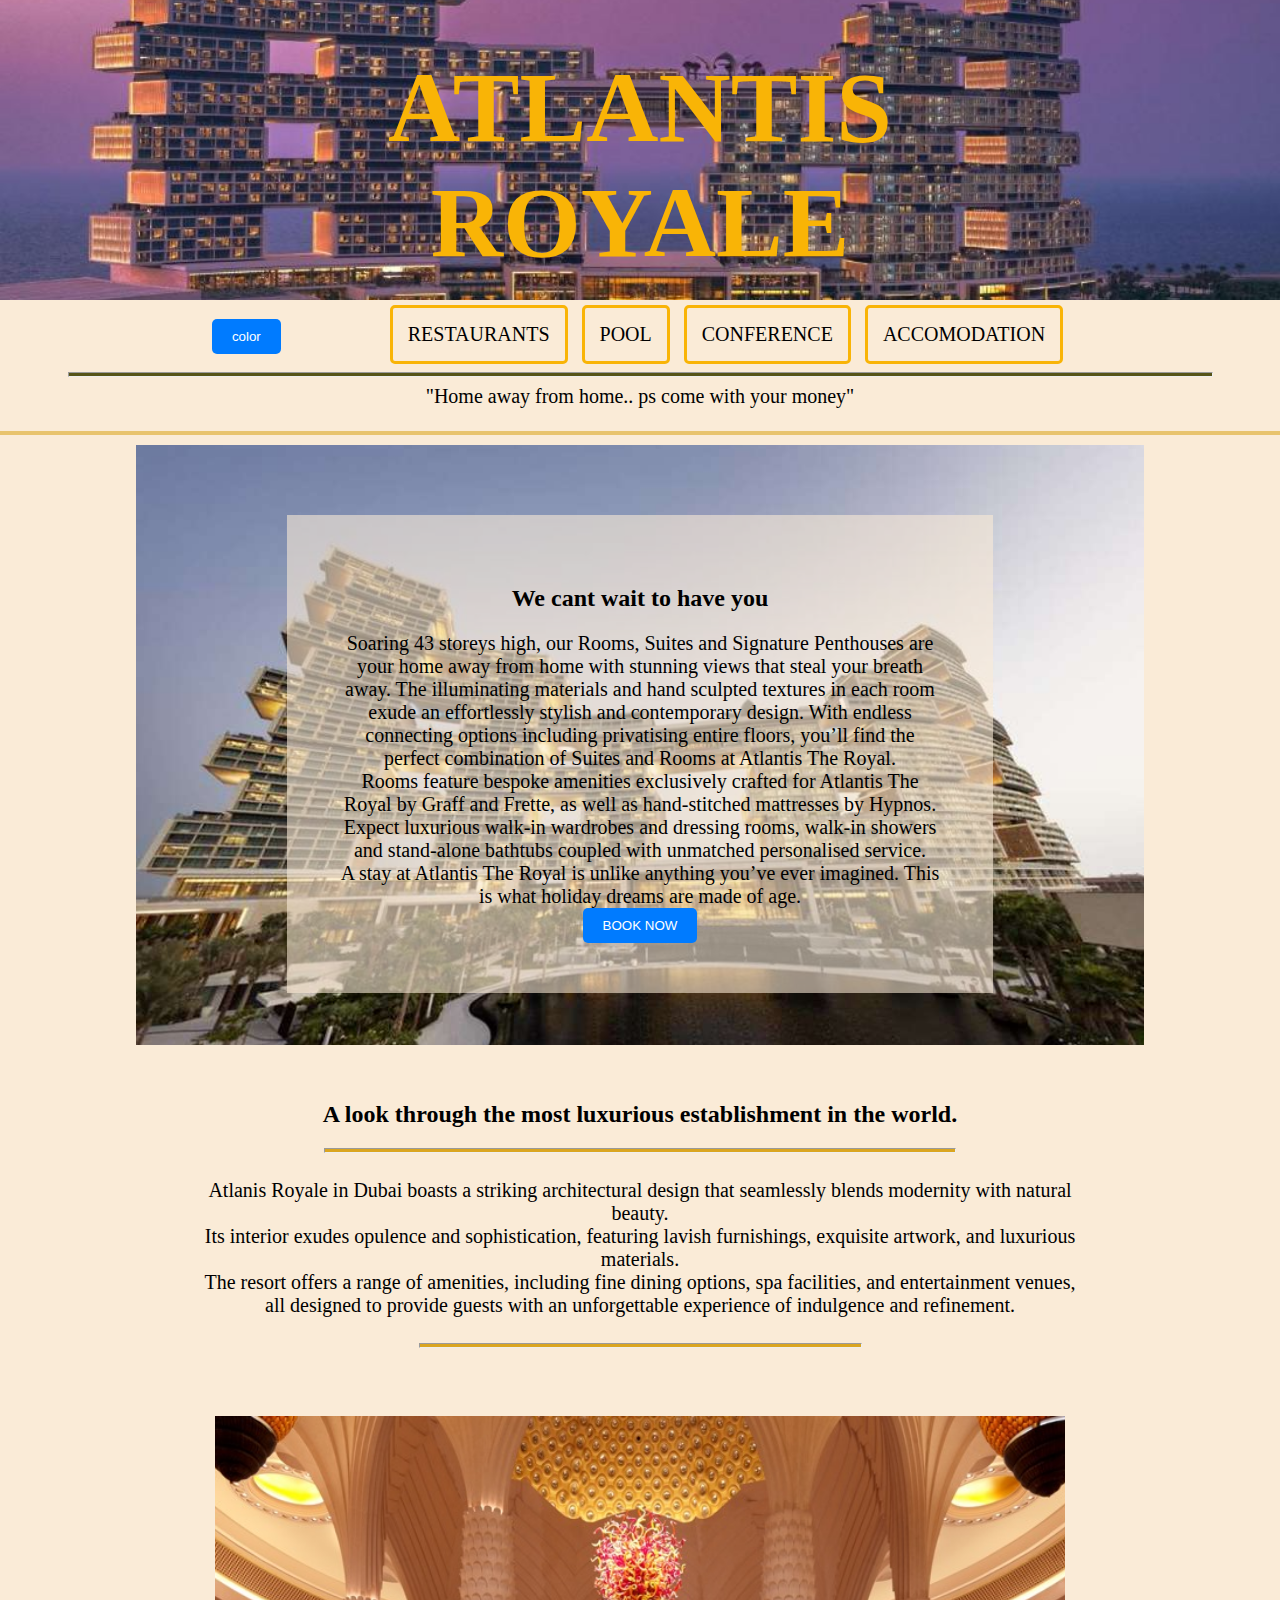
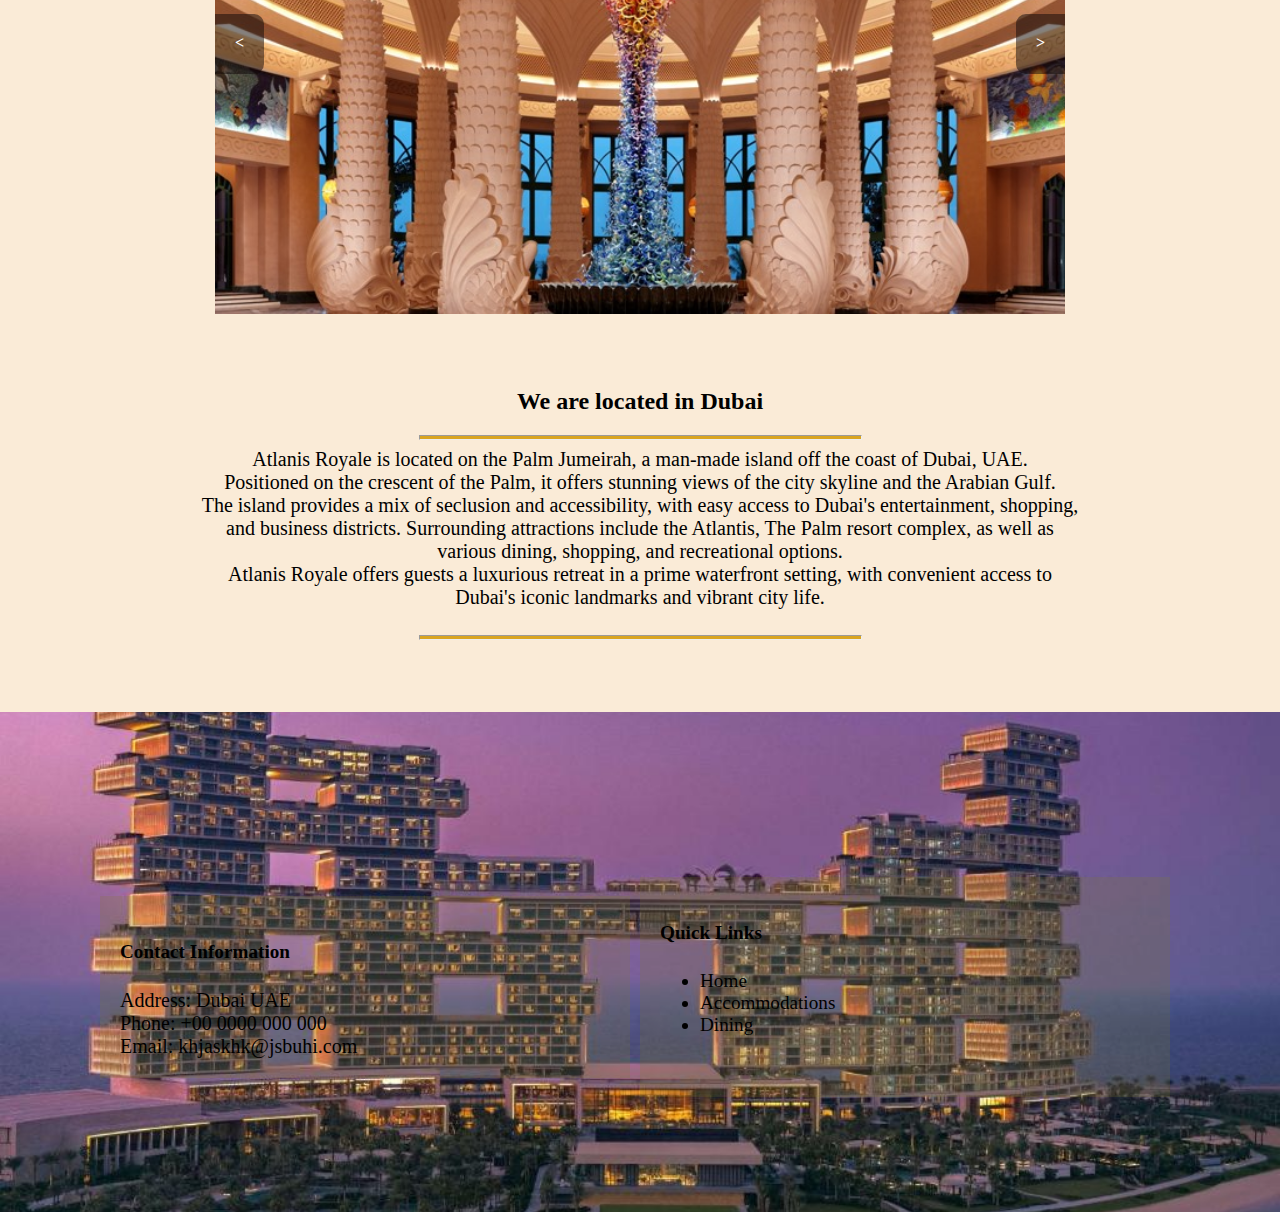
<file: index.html>
<!DOCTYPE html>
<html lang="en">

<head>

    <link rel="stylesheet" href="styles.css">
    <script src="https://ajax.googleapis.com/ajax/libs/jquery/3.5.1/jquery.min.js"></script>
    <meta charset="UTF-8">
    <meta name="viewport" content="width=device-width, initial-scale=1.0">
    <title>Atlantis</title>
    <script src="this.js"></script>
    
       
</head>
<body class="body" >
    
        <div class="header">
            
            <div class="name">
                <a href="index.html"><h1 calss="he">ATLANTIS ROYALE</h1> </a>
            </div>
           
         </div>
         <div class="strip">
           
                
            
                <button type="button" class="night" onclick="night()" >color</button>
                 <div class="parts-restaurant"><a class="ll" href="restaurant.html"><P>RESTAURANTS</P></a></div>
                 <!-- <div class="parts-bar"><a class="ll" href="bar.html"><p>BAR</p></a></div> -->
                 <div class="parts-pool"><a class="ll" href="pool.html"><p>POOL</p></a></div>
                 <div class="parts-conference"><a class="ll" href="conference.html"><p>CONFERENCE</p></a></div>
                 <div class="parts-accomodation"><a class="ll" href="accommodation.html"><p>ACCOMODATION</p></a></DIV>
                    <div class="hover-accomodation">
                        <div>
                            <p class="in">We can host 300 residents</p>
                            <p class="in">With superb room service</p><hr><br></div>
                        </div>
                
                
                         
                         <div class="hover-bar">
                             <div><p class="in">We have six bars</p>
                                <p class="in">With top notch international drinks</p><hr><br></div>
                         </div>
                 
                         <div class="hover-restaurant">
                            <div> <p class="in">We have 3 restaurants</p>
                                <p class="in">Serving cuisines from around the world</p><hr><br></div>
                         </div>
                         <div class="hover-pool">
                             <div><p class="in">We have two pools</p>
                                <!-- <div class="image"><img src="images\woman.jpg" alt=""></div> -->
                                <p class="in">With picturesque views</p><hr><br></div>
                         </div>
                         <div class="hover-conference">
                            <div> <p class="in">We have two conference halls</p>
                                <p class="in">With state of the art facilities</p><hr><br>
                            </div>
                                
                    </div>
                         
             <hr>
             <p class="ps" style="font-size: 20px; font-family:Cambria, Cochin, Georgia, Times, 'Times New Roman', serif">"Home away from home.. ps come with your money"</p>
             <br>
         </div>
    
    
    <div class="content">
        <div class="message" >
            <div class="in-message">
                <h2>We cant wait to have you</h2>
                <p>
                    Soaring 43 storeys high, our Rooms, Suites and Signature Penthouses are your home away from home with stunning views that steal your breath away. The illuminating materials and hand sculpted textures in each room exude an effortlessly stylish and contemporary design. With endless connecting options including privatising entire floors, you’ll find the perfect combination of Suites and Rooms at Atlantis The Royal.</p>
                    <p>Rooms feature bespoke amenities exclusively crafted for Atlantis The Royal by Graff and Frette, as well as hand-stitched mattresses by Hypnos. Expect luxurious walk-in wardrobes and dressing rooms, walk-in showers and stand-alone bathtubs coupled with unmatched personalised service.
                    </p>
                    <p>
                    A stay at Atlantis The Royal is unlike anything you’ve ever imagined. This is what holiday dreams are made of age.
                 
                </p>
                <a href="accomodation.html"><button class="form-button" type="button">BOOK NOW</button>
                </a>
            </div>
        </div>  
        
            <script>
                var slide;
                var index = 0;
                var slides ;

                function showSlide(index) {
                    if (index >= 0 && index < slides) {
                        slide.forEach(function(slide) { slide.style.display = "none"; });
                        slide[index].style.display = "block";
                    }
                }

                function prevSlide() {
                    if (index > 0) {
                        index -= 1;
                        showSlide(index);
                    }
                }

                function nextSlide() {
                    if (index < (slides - 1)) {
                        index += 1;
                        showSlide(index);
                    }
                }

                document.addEventListener('DOMContentLoaded', function() {
                    slide = document.querySelectorAll('.slide');
                    slides = slide.length;
                    showSlide(index);
                });
            </script>
            <br><br>
        <h2>A look through the most luxurious establishment in the world.</h2>
        <hr style="width: 50%;height:3px;background-color:goldenrod;">
        <br>
        <div class="desc" style="width: 70%;">
            <p>
                Atlanis Royale in Dubai boasts a striking architectural design that seamlessly blends modernity with natural beauty. 
            </p>
            <p>
                Its interior exudes opulence and sophistication, featuring lavish furnishings, exquisite artwork, and luxurious materials.
            </p>
            <p>
                The resort offers a range of amenities, including fine dining options, spa facilities, and entertainment venues, all designed to provide guests with an unforgettable experience of indulgence and refinement. 
            </p><br>
            <hr style="width: 50%;height:3px;background-color:goldenrod;">
            <br>
        </div>
        
        <div class="slides">
            
        <a  onclick="prevSlide()" class="prev"><strong>&lt</strong></a>    
            <div class="slide"><img src="images/image1.jpeg" alt=""></div>
            <div class="slide"><img src="images/image2.jpeg" alt=""></div>
            <div class="slide"><img src="images/image3.jpeg" alt=""></div>
            
        <a  onclick="nextSlide() "class="next"><strong>&gt</strong></a>   
        </div>
        <div class="our-location">
            <br><br><br>
            <h2>We are located in Dubai</h2>
            <hr style="width: 50%;height:3px;background-color:goldenrod;">
            <p>Atlanis Royale is located on the Palm Jumeirah, a man-made island off the coast of Dubai, UAE. </p>
            <p>
                Positioned on the crescent of the Palm, it offers stunning views of the city skyline and the Arabian Gulf. 
            </p>
            <p>
                The island provides a mix of seclusion and accessibility, with easy access to Dubai's entertainment, shopping, and business districts. Surrounding attractions include the Atlantis, The Palm resort complex, as well as various dining, shopping, and recreational options.
            </p>
            <p>
                Atlanis Royale offers guests a luxurious retreat in a prime waterfront setting, with convenient access to Dubai's iconic landmarks and vibrant city life.
            </p>
            <br><hr style="width: 50%;height:3px;background-color:goldenrod;"><br>
            <iframe class="map" src="https://www.google.com/maps/embed?pb=!1m18!1m12!1m3!1d3823.575973809055!2d55.12328757550831!3d25.13775553410549!2m3!1f0!2f0!3f0!3m2!1i1024!2i768!4f13.1!3m3!1m2!1s0x3e5f159cc0fdf48d%3A0x578328eca0f1ace5!2sConference%20Centre%20-%20Atlantis%20The%20Royal!5e1!3m2!1sen!2sug!4v1712257897522!5m2!1sen!2sug" width="600" height="450" style="border:0;" allowfullscreen="" loading="lazy" referrerpolicy="no-referrer-when-downgrade"></iframe>
         
        </div>
        
        <br><br>
</div>
<div class="footer">
        <div class="footer-col">
            
            
            <h4>Contact Information</h4>
            <p>Address: Dubai UAE</p>
            <p>Phone: +00 0000 000 000</p>
            <p>Email: khjaskhk@jsbuhi.com</p>
            
            
        
        </div>
        <div class="footer-col">
            <h4>Quick Links</h4>
            <ul>
                <li><a href="index.html">Home</a></li>
                <li><a href="accommodation palmscape.html">Accommodations</a></li>
                <li><a href="restaurant.html">Dining</a></li>
                <br>
            </ul>
        </div>

</div>
    
</body>
</html>
</file>
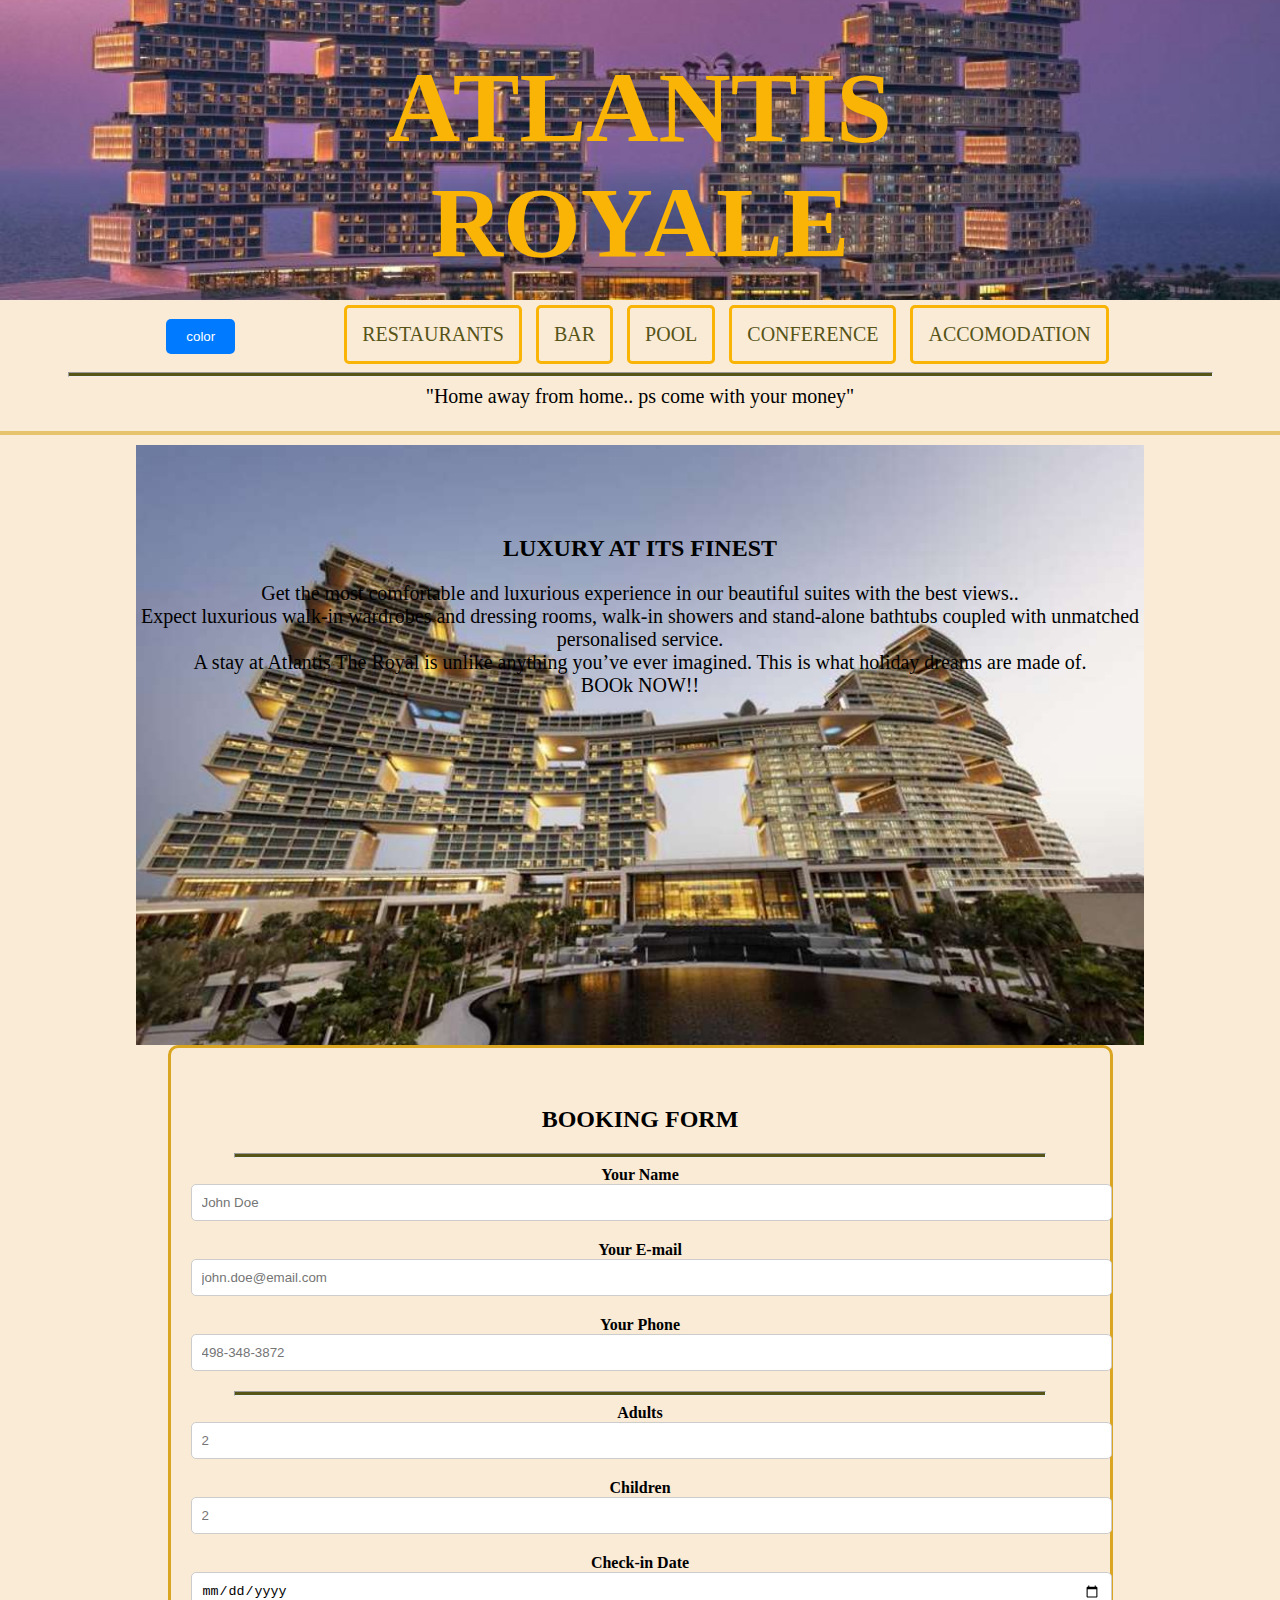
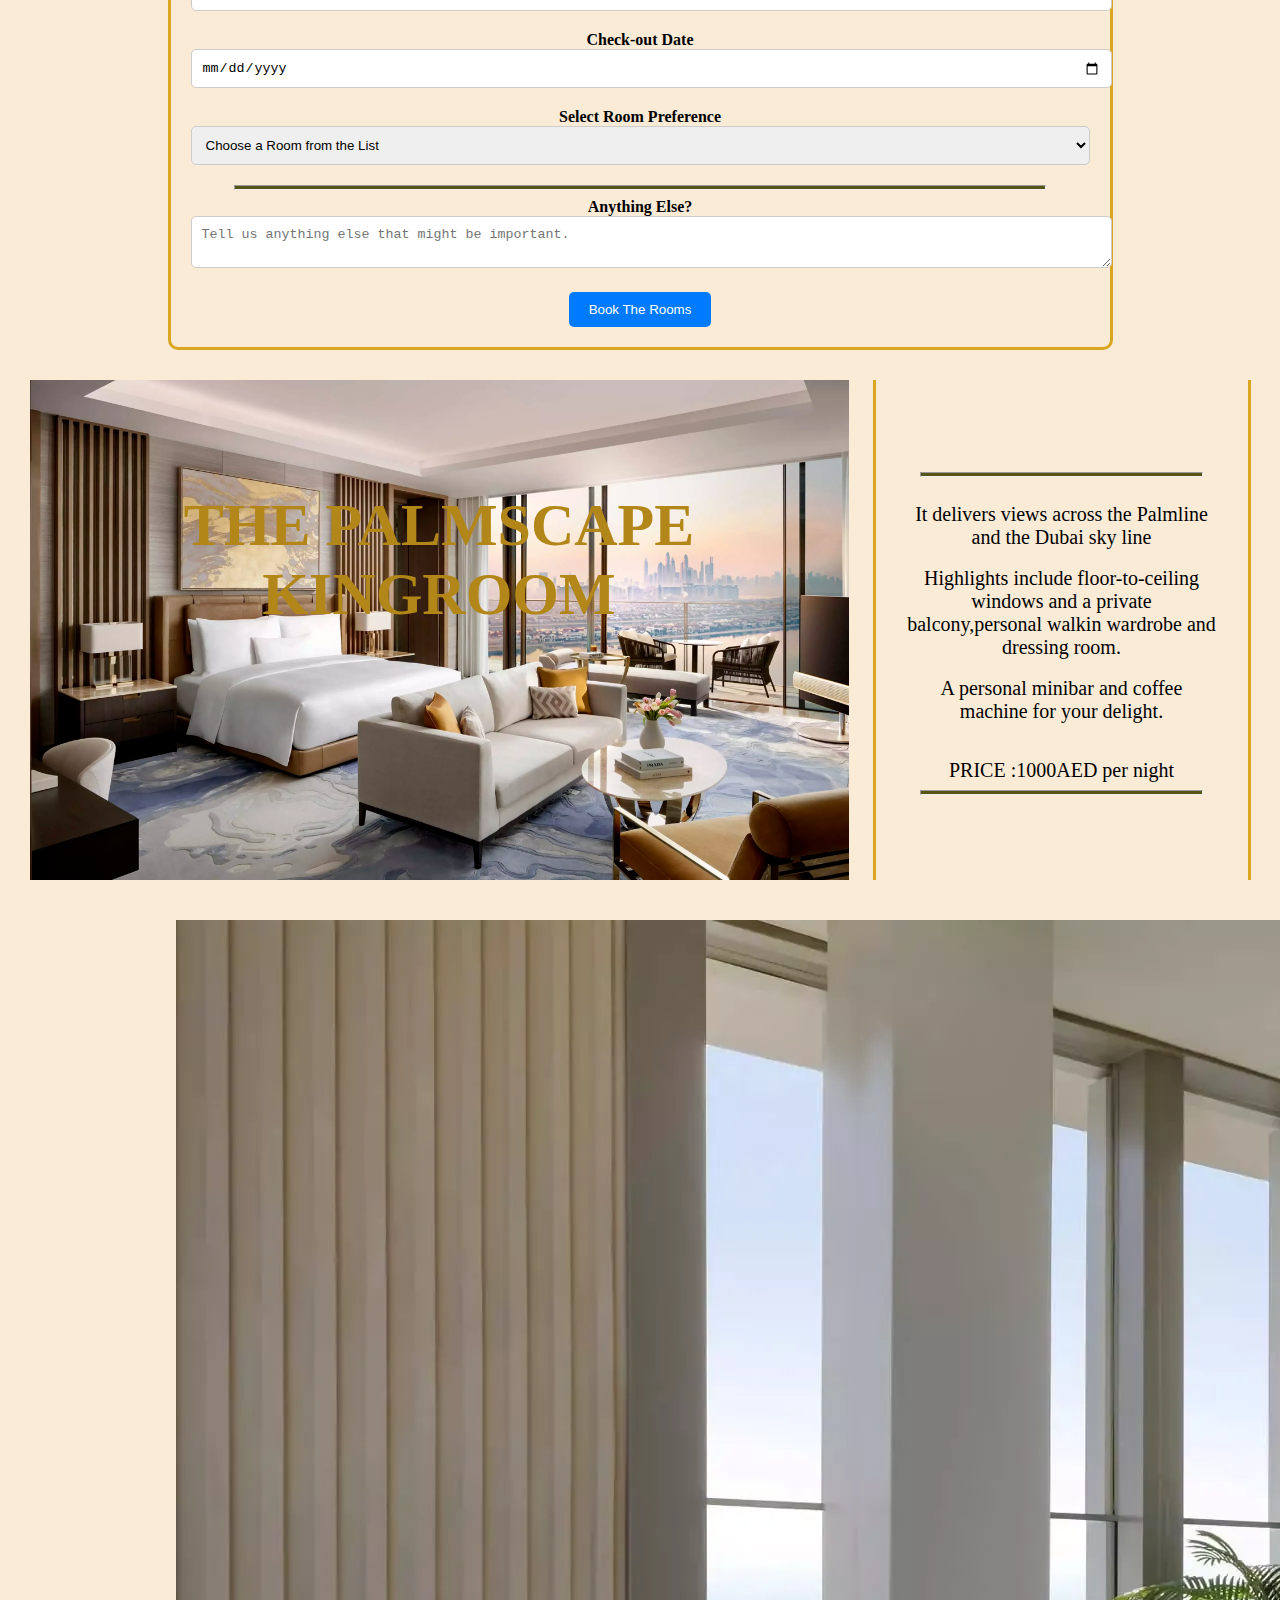
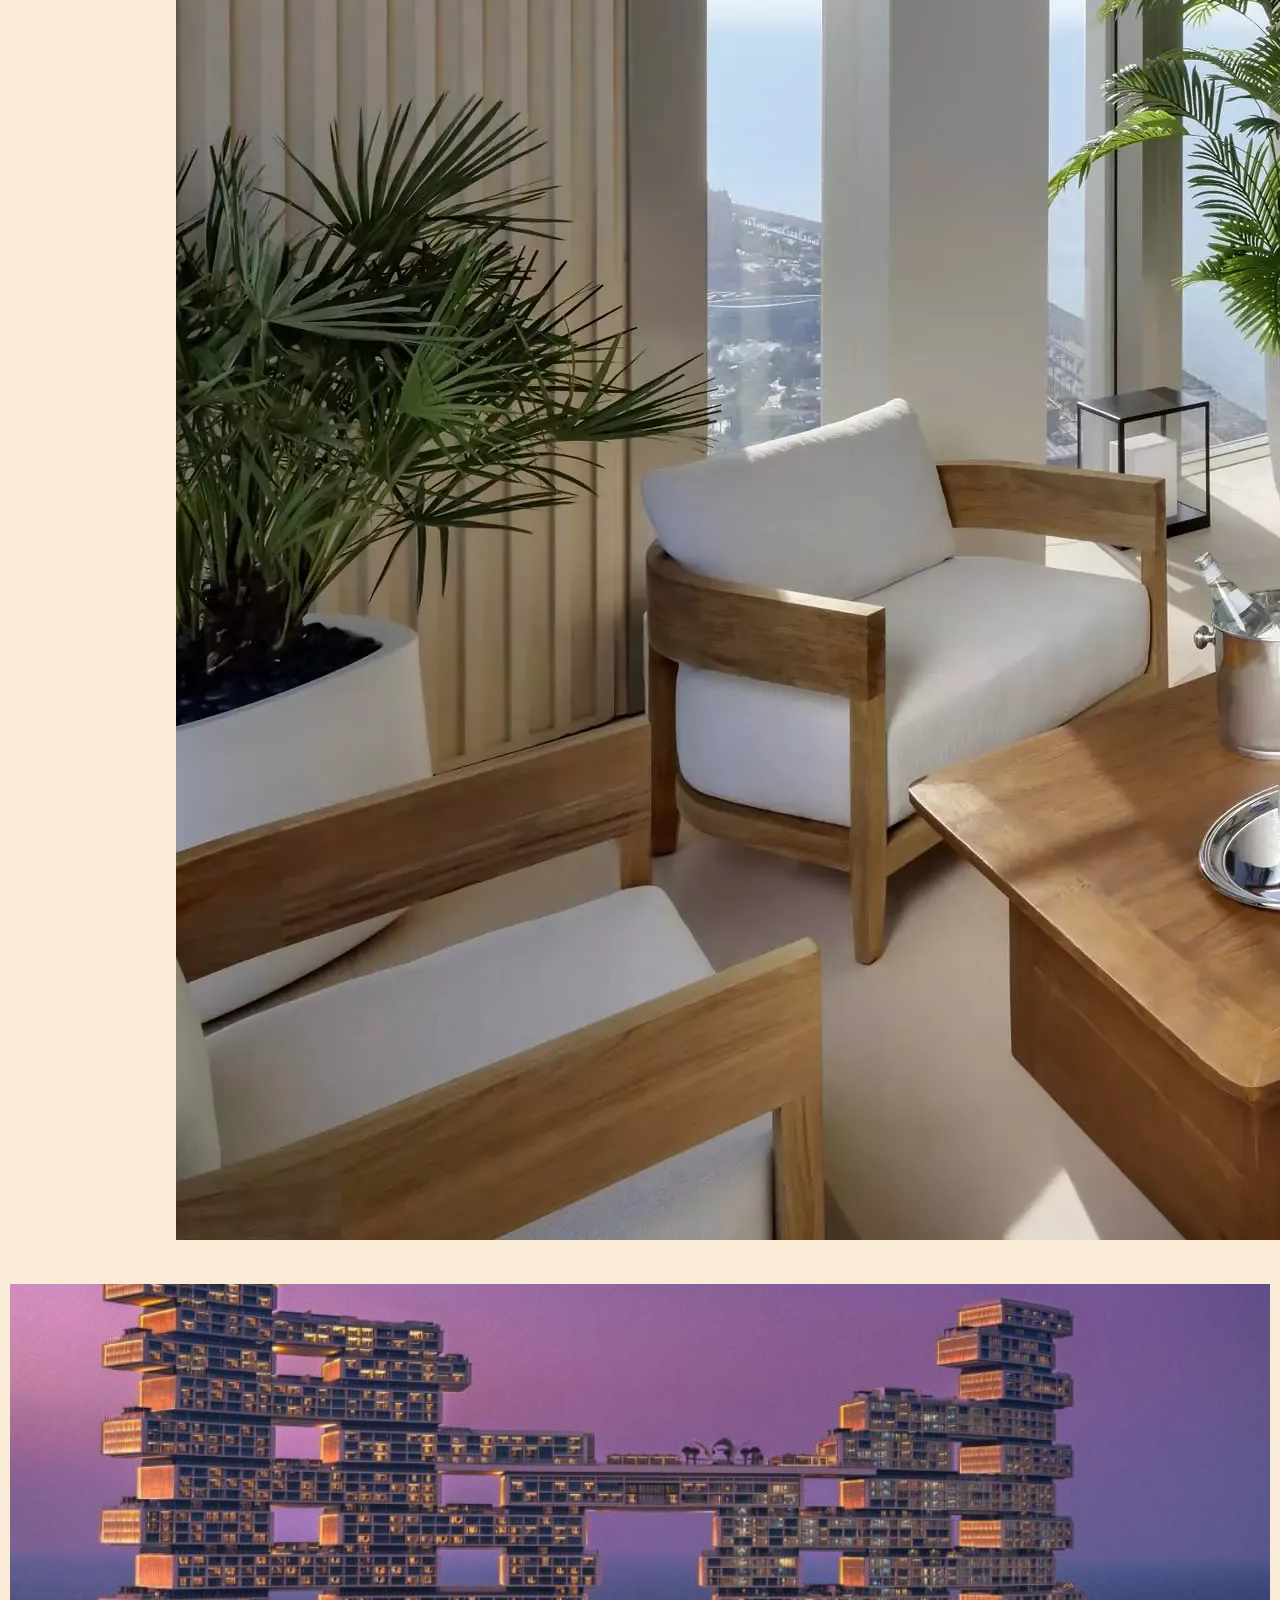
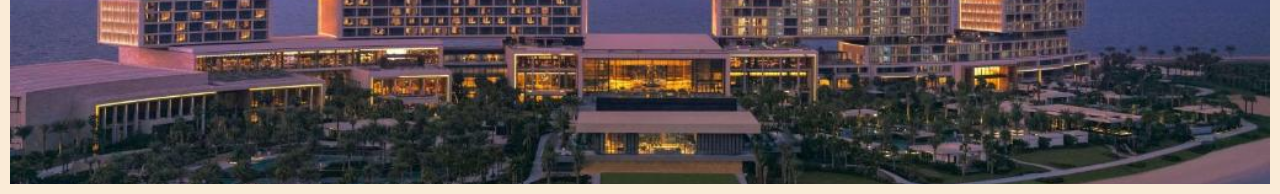
<file: accommodation palmscape.html>
<!DOCTYPE html>
<html lang="en">

<head>

    <link rel="stylesheet" href="styles.css">
    
    <meta charset="UTF-8">
    <meta name="viewport" content="width=device-width, initial-scale=1.0">
    <title>Atlantis</title>
    
        <script src="this.js"></script>
    
</head>
<body >
    
        <div class="header">
            
            <a href="index.html"><h1 calss="he">ATLANTIS ROYALE</h1></a>
            
     
         </div>
         <div class="strip">
            <button type="button" class="night" onclick="night()" >color</button>
                 <div class="parts-restaurant"><a href=""><P>RESTAURANTS</P></a></div>
                 <div class="parts-bar"><a href=""><p>BAR</p></a></div>
                 <div class="parts-pool"><a href=""><p>POOL</p></a></div>
                 <div class="parts-conference"><a href=""><p>CONFERENCE</p></a></div>
                 <div class="parts-accomodation"><a href=""><p>ACCOMODATION</p></a></DIV>
                    <div class="hover-accomodation">
                        <div>
                            <p class="in">We can host 300 residents</p>
                            <p class="in">With superb room service</p><hr><br></div>
                        </div>
                
                
                         
                         <div class="hover-bar">
                             <div><p class="in">We have six bars</p>
                                <p class="in">With top notch international drinks</p><hr><br></div>
                         </div>
                 
                         <div class="hover-restaurant">
                            <div> <p class="in">We have 3 restaurants</p>
                                <p class="in">Serving cuisines from around the world</p><hr><br></div>
                         </div>
                         <div class="hover-pool">
                             <div><p class="in">We have two pools</p>
                                <!-- <div class="image"><img src="images\woman.jpg" alt=""></div> -->
                                <p class="in">With picturesque views</p><hr><br></div>
                         </div>
                         <div class="hover-conference">
                            <div> <p class="in">We have two conference halls</p>
                                <p class="in">With state of the art facilities</p><hr><br></div>
                                
                         </div>
                         
             <hr>
             <p class="ps" style="font-size: 20px; font-family:Cambria, Cochin, Georgia, Times, 'Times New Roman', serif">"Home away from home.. ps come with your money"</p>
             <br>
         </div>
    
    <div class="content">
        <div class="message">
            <h2>LUXURY AT ITS FINEST </h2>
            <p>
               Get the most comfortable and luxurious experience in our beautiful suites with the best views..</p>
            <p> Expect luxurious walk-in wardrobes and dressing rooms, walk-in showers and stand-alone bathtubs coupled with unmatched personalised service.
            </p>
            <p>
                A stay at Atlantis The Royal is unlike anything you’ve ever imagined. This is what holiday dreams are made of.
            </p>
            <p>BOOk NOW!!</p>
            <br>
        </div>
        <div class="form" id="form">
            <form action="" method="post">
                <br>
                <h2>BOOKING FORM</h2>
                <hr>
                <div class="set">
                    <label for="name">Your Name</label>
                    <input type="text" id="name" name="visitor_name" placeholder="John Doe"  required>
                </div>
                <div class="set">
                    <label for="email">Your E-mail</label>
                    <input type="email" id="email" name="visitor_email" placeholder="john.doe@email.com" required>
                </div>
                <div class="set">
                    <label for="phone">Your Phone</label>
                    <input type="tel" id="phone" name="visitor_phone" placeholder="498-348-3872"  required>
                </div>
                <hr>
                <div class="set inlined">
                    <label for="adult">Adults</label>
                    <input type="number" id="adult" name="total_adults" placeholder="2" min="1" required>
                </div>
                <div class="set inlined">
                    <label for="child">Children</label>
                    <input type="number" id="child" name="total_children" placeholder="2" min="0" required>
                </div>
                <div class="set inlined">
                    <label for="checkin-date">Check-in Date</label>
                    <input type="date" id="checkin-date" name="checkin" required>
                </div>
                <div class="set inlined">
                    <label for="checkout-date">Check-out Date</label>
                    <input type="date" id="checkout-date" name="checkout" required>
                </div>
                <div class="set">
                    <label for="room-selection">Select Room Preference</label>
                    <select id="room-selection" name="room_preference" required>
                        <option value="">Choose a Room from the List</option>
                        <option value="connecting">Connecting</option>
                        <option value="adjoining">Adjoining</option>
                        <option value="adjacent">Adjacent</option>
                    </select>
                </div>
                <hr>
                <div class="set">
                    <label for="message">Anything Else?</label>
                    <textarea id="message" name="visitor_message" placeholder="Tell us anything else that might be important." required></textarea>
                </div>
                <button type="submit">Book The Rooms</button>
            </form>
        </div>
        <div class="organised">
        <div class="inlinediv">
                <div class="king">
                    <h1>THE PALMSCAPE KINGROOM</h1>
            </div>
            <div class="text">
                <br><br><br><hr>
                <br>
                <p>It delivers views across the Palmline and the Dubai sky line</p><br>
                <p>Highlights include floor-to-ceiling windows and a private balcony,personal walkin wardrobe and dressing room.</p><br>
                <p>A personal minibar and coffee machine for your delight.</p><br>
                <br>
                <p>PRICE  :1000AED per night</p>
                <hr>

            </div>  
        </div>  

        <div class="pica">
        <div class="pics">
            <img src="images/roommmm.webp" alt="">
        </div>
        </div>
    </div>
    <div class="footer">

    </div>
        
       

        


</div>  
</body>
</html>
</file>
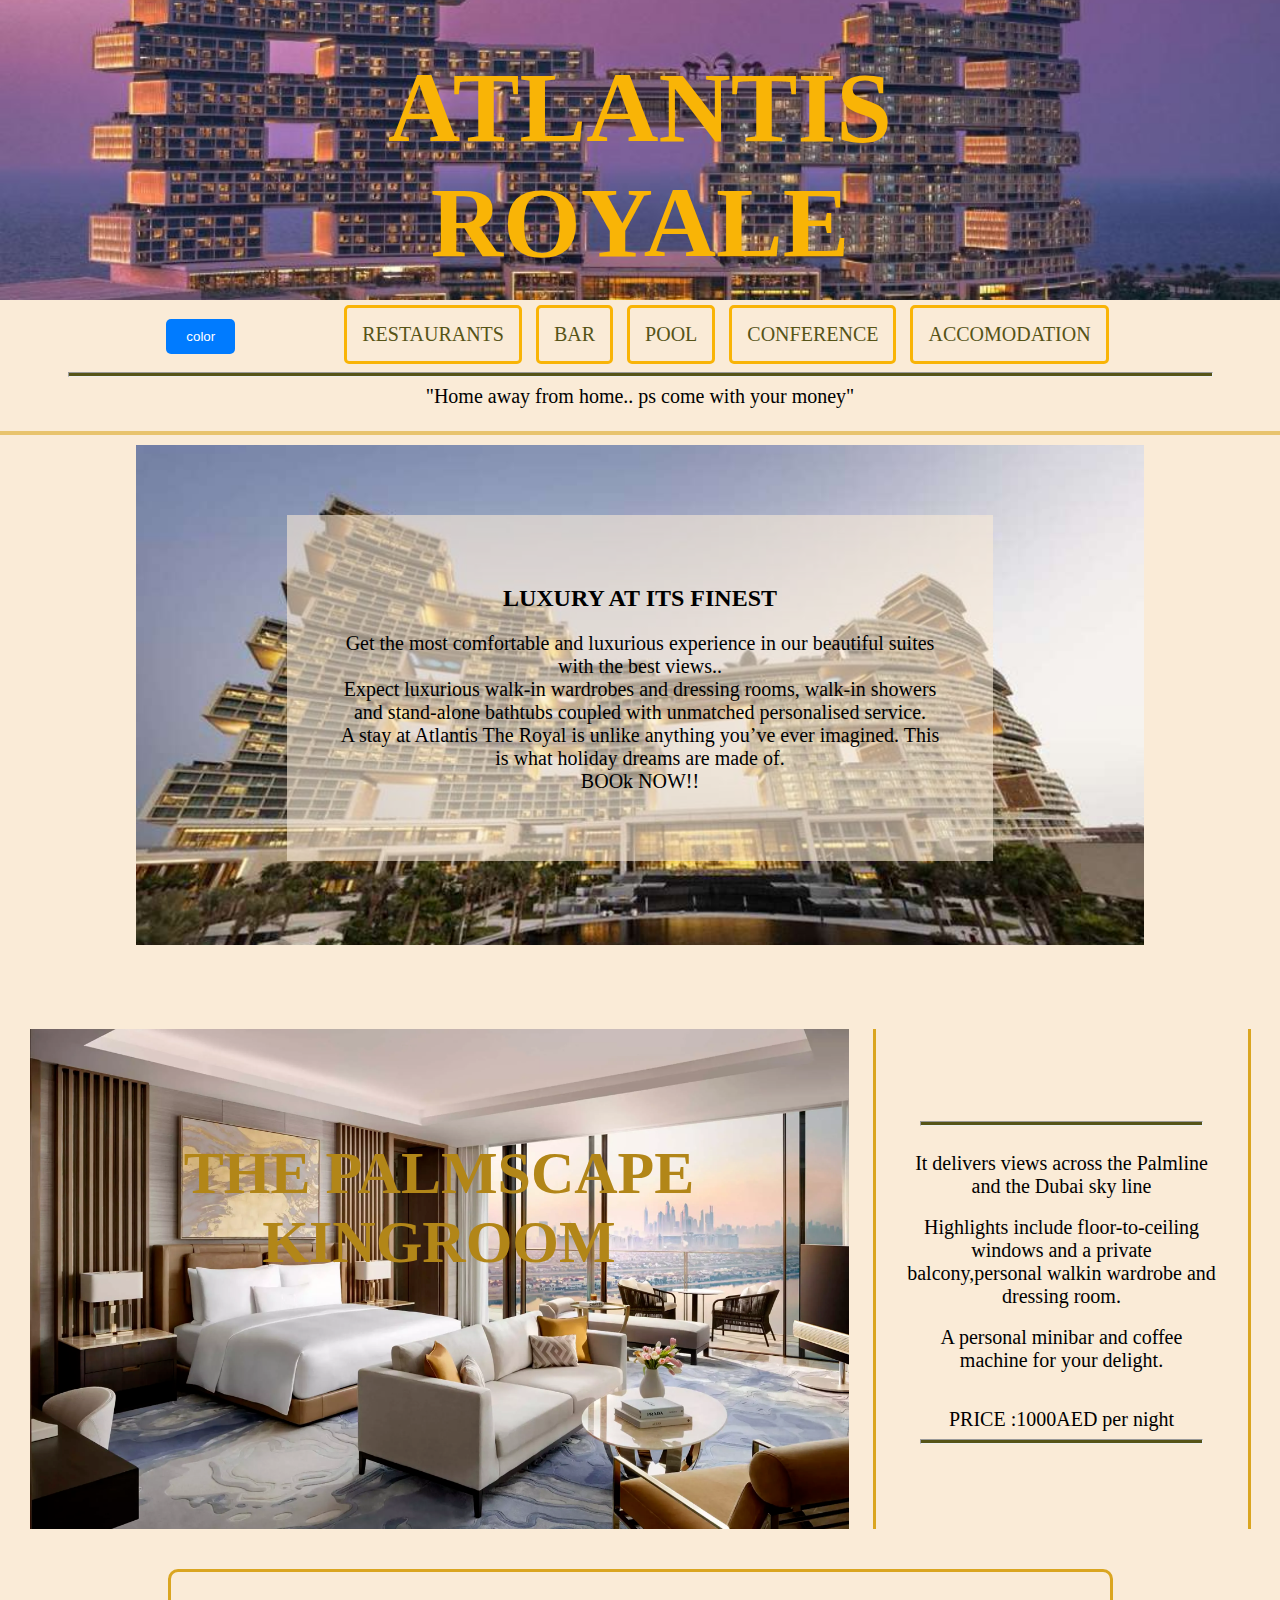
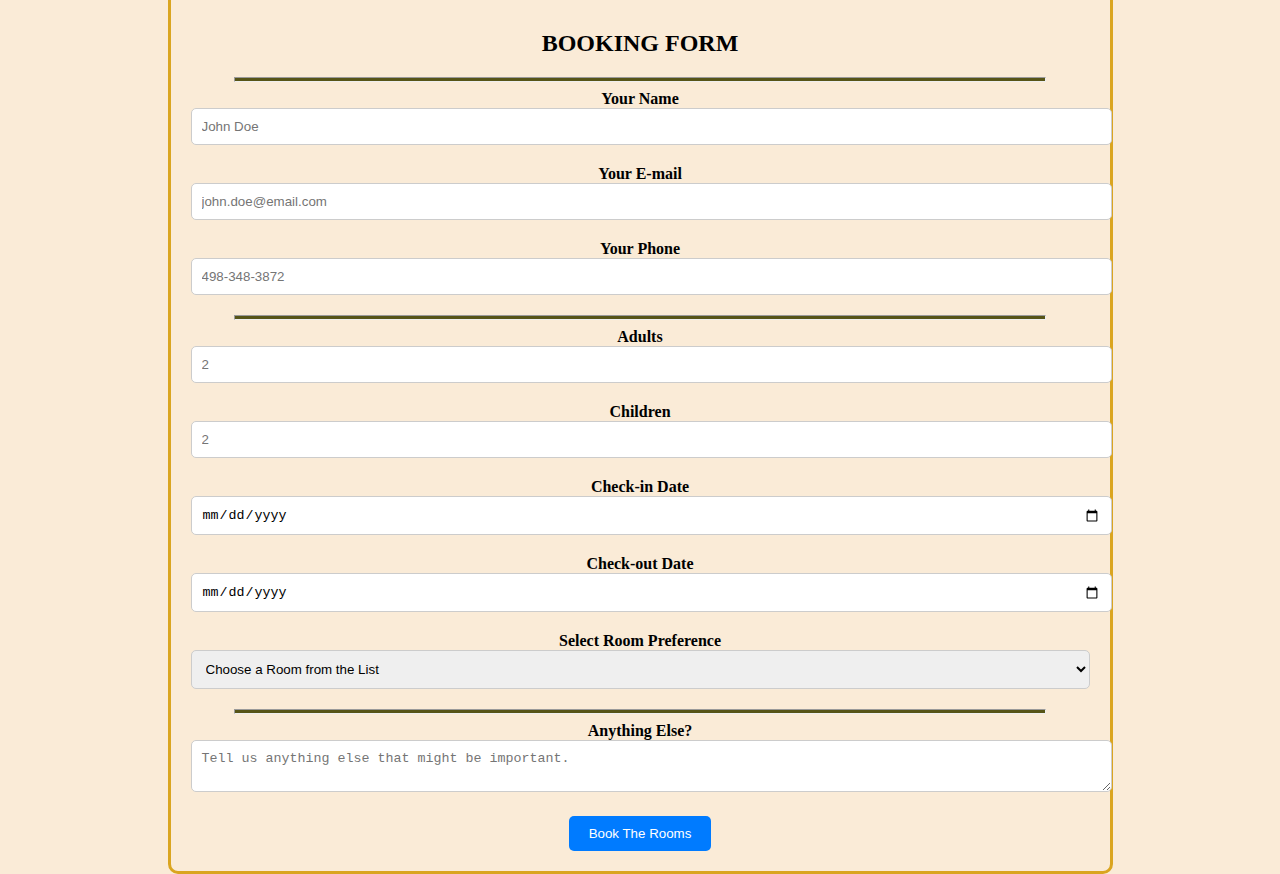
<file: accommodation.html>
<!DOCTYPE html>
<html lang="en">

<head>

    <link rel="stylesheet" href="styles.css">
    
    <meta charset="UTF-8">
    <meta name="viewport" content="width=device-width, initial-scale=1.0">
    <title>Atlantis accomodation</title>
    
        <script src="this.js"></script>
    
</head>
<body >
    
        <div class="header">
            
            <a href="index.html"><h1 calss="he">ATLANTIS ROYALE</h1></a>
            
     
         </div>
         <div class="strip">
            <button type="button" class="night" onclick="night()" >color</button>
                 <div class="parts-restaurant"><a href=""><P>RESTAURANTS</P></a></div>
                 <div class="parts-bar"><a href=""><p>BAR</p></a></div>
                 <div class="parts-pool"><a href=""><p>POOL</p></a></div>
                 <div class="parts-conference"><a href=""><p>CONFERENCE</p></a></div>
                 <div class="parts-accomodation"><a href=""><p>ACCOMODATION</p></a></DIV>
                    <div class="hover-accomodation">
                        <div>
                            <p class="in">We can host 300 residents</p>
                            <p class="in">With superb room service</p><hr><br></div>
                        </div>
                
                
                         
                         <div class="hover-bar">
                             <div><p class="in">We have six bars</p>
                                <p class="in">With top notch international drinks</p><hr><br></div>
                         </div>
                 
                         <div class="hover-restaurant">
                            <div> <p class="in">We have 3 restaurants</p>
                                <p class="in">Serving cuisines from around the world</p><hr><br></div>
                         </div>
                         <div class="hover-pool">
                             <div><p class="in">We have two pools</p>
                                <!-- <div class="image"><img src="images\woman.jpg" alt=""></div> -->
                                <p class="in">With picturesque views</p><hr><br></div>
                         </div>
                         <div class="hover-conference">
                            <div> <p class="in">We have two conference halls</p>
                                <p class="in">With state of the art facilities</p><hr><br></div>
                                
                         </div>
                         
             <hr>
             <p class="ps" style="font-size: 20px; font-family:Cambria, Cochin, Georgia, Times, 'Times New Roman', serif">"Home away from home.. ps come with your money"</p>
             <br>
         </div>
    
    <div class="content">
        <div class="message"style="height: 500px;" >
            <div class="in-message" >
                <h2>LUXURY AT ITS FINEST </h2>
                <p>
                   Get the most comfortable and luxurious experience in our beautiful suites with the best views..</p>
                <p> Expect luxurious walk-in wardrobes and dressing rooms, walk-in showers and stand-alone bathtubs coupled with unmatched personalised service.
                </p>
                <p>
                    A stay at Atlantis The Royal is unlike anything you’ve ever imagined. This is what holiday dreams are made of.
                </p>
                <p>BOOk NOW!!</p>
                <br>
            </div>
            
        </div>
        <br><br><br>
       
        
        <div class="inlinediv">
                <div class="king">
                    <h1>THE PALMSCAPE KINGROOM</h1>
            </div>
            <div class="text">
                <br><br><br><hr>
                <br>
                <p>It delivers views across the Palmline and the Dubai sky line</p><br>
                <p>Highlights include floor-to-ceiling windows and a private balcony,personal walkin wardrobe and dressing room.</p><br>
                <p>A personal minibar and coffee machine for your delight.</p><br>
                <br>
                <p>PRICE  :1000AED per night</p>
                <hr>

            </div>  
            <div class="form" style="margin-top:40px;">
                <form action="" method="post">
                    <br>
                    <h2>BOOKING FORM</h2>
                    <hr>
                    <div class="set">
                        <label for="name">Your Name</label>
                        <input type="text" id="name" name="visitor_name" placeholder="John Doe"  required>
                    </div>
                    <div class="set">
                        <label for="email">Your E-mail</label>
                        <input type="email" id="email" name="visitor_email" placeholder="john.doe@email.com" required>
                    </div>
                    <div class="set">
                        <label for="phone">Your Phone</label>
                        <input type="tel" id="phone" name="visitor_phone" placeholder="498-348-3872"  required>
                    </div>
                    <hr>
                    <div class="set inlined">
                        <label for="adult">Adults</label>
                        <input type="number" id="adult" name="total_adults" placeholder="2" min="1" required>
                    </div>
                    <div class="set inlined">
                        <label for="child">Children</label>
                        <input type="number" id="child" name="total_children" placeholder="2" min="0" required>
                    </div>
                    <div class="set inlined">
                        <label for="checkin-date">Check-in Date</label>
                        <input type="date" id="checkin-date" name="checkin" required>
                    </div>
                    <div class="set inlined">
                        <label for="checkout-date">Check-out Date</label>
                        <input type="date" id="checkout-date" name="checkout" required>
                    </div>
                    <div class="set">
                        <label for="room-selection">Select Room Preference</label>
                        <select id="room-selection" name="room_preference" required>
                            <option value="">Choose a Room from the List</option>
                            <option value="connecting">Connecting</option>
                            <option value="adjoining">Adjoining</option>
                            <option value="adjacent">Adjacent</option>
                        </select>
                    </div>
                    <hr>
                    <div class="set">
                        <label for="message">Anything Else?</label>
                        <textarea id="message" name="visitor_message" placeholder="Tell us anything else that might be important." required></textarea>
                    </div>
                    <button type="submit">Book The Rooms</button>
                </form>
            </div>

        </div>
    </div>
    
        
       

        


</div>  
</body>
</html>
</file>
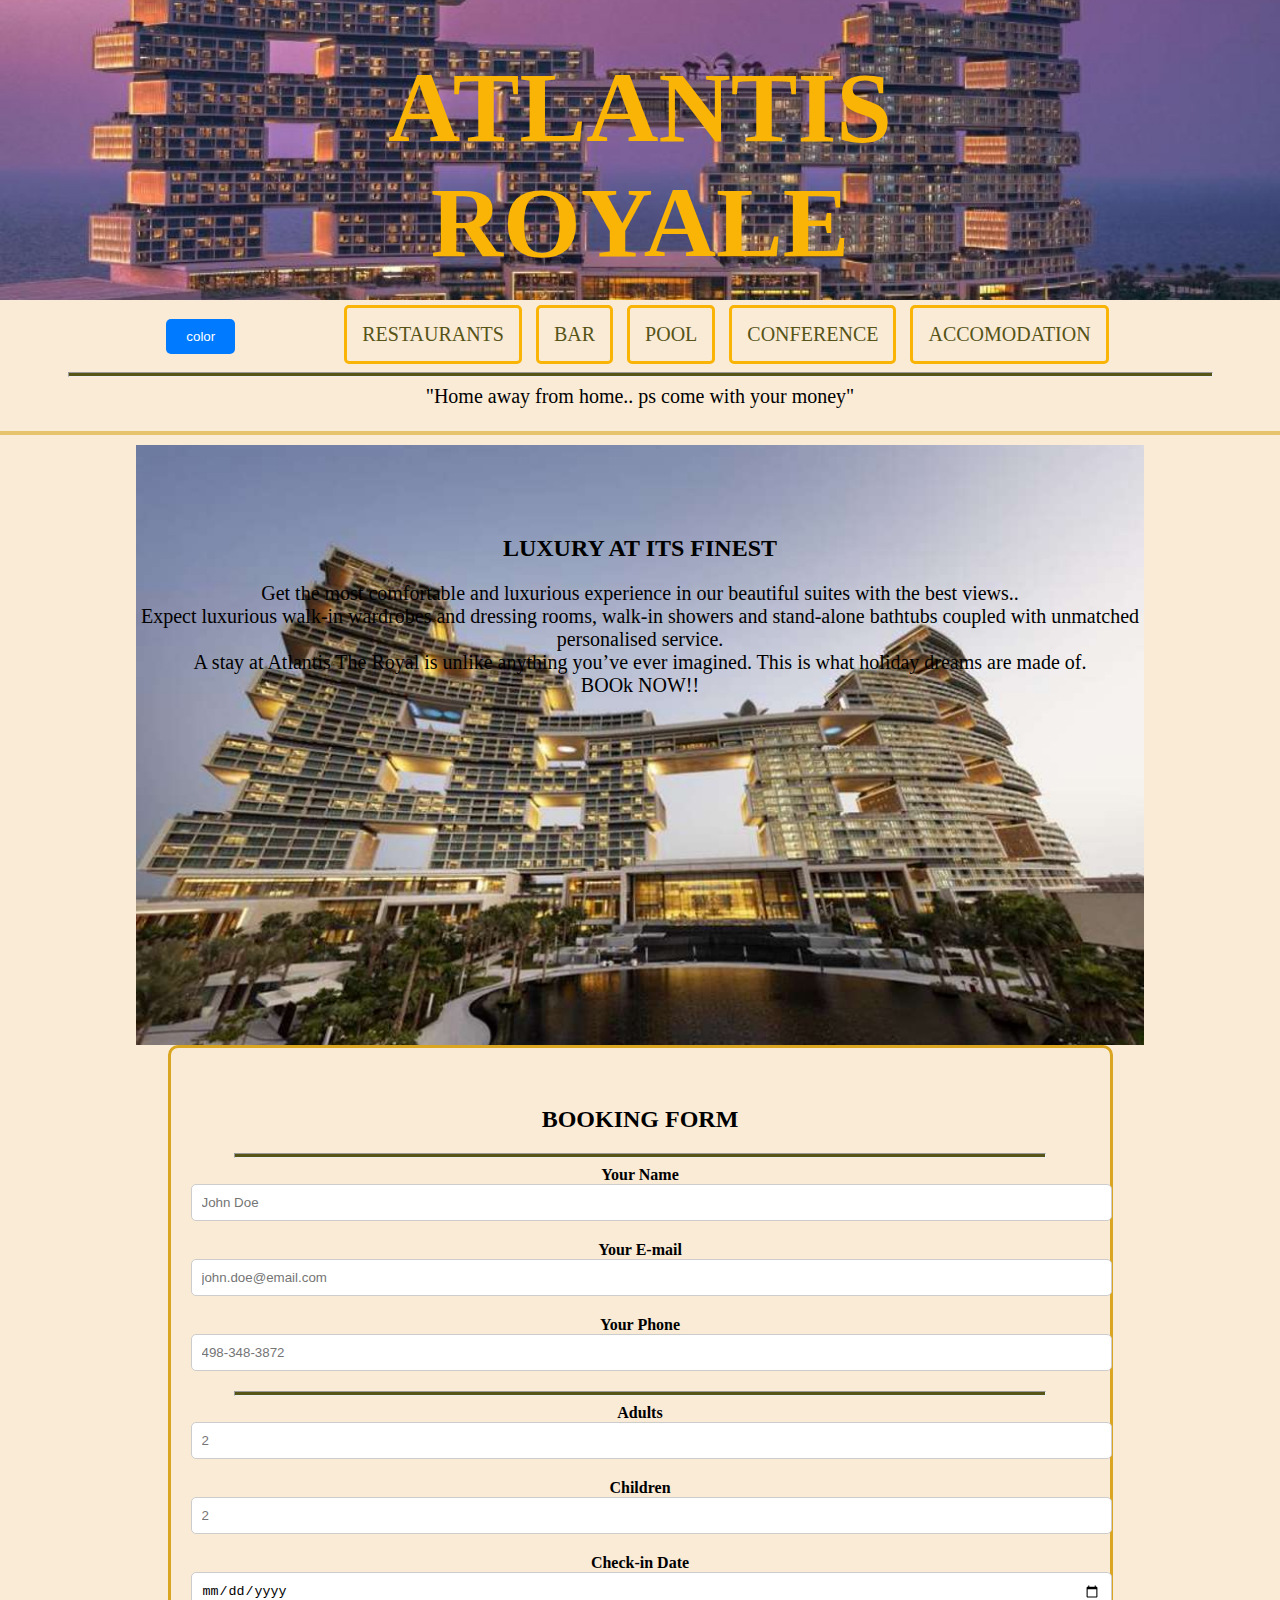
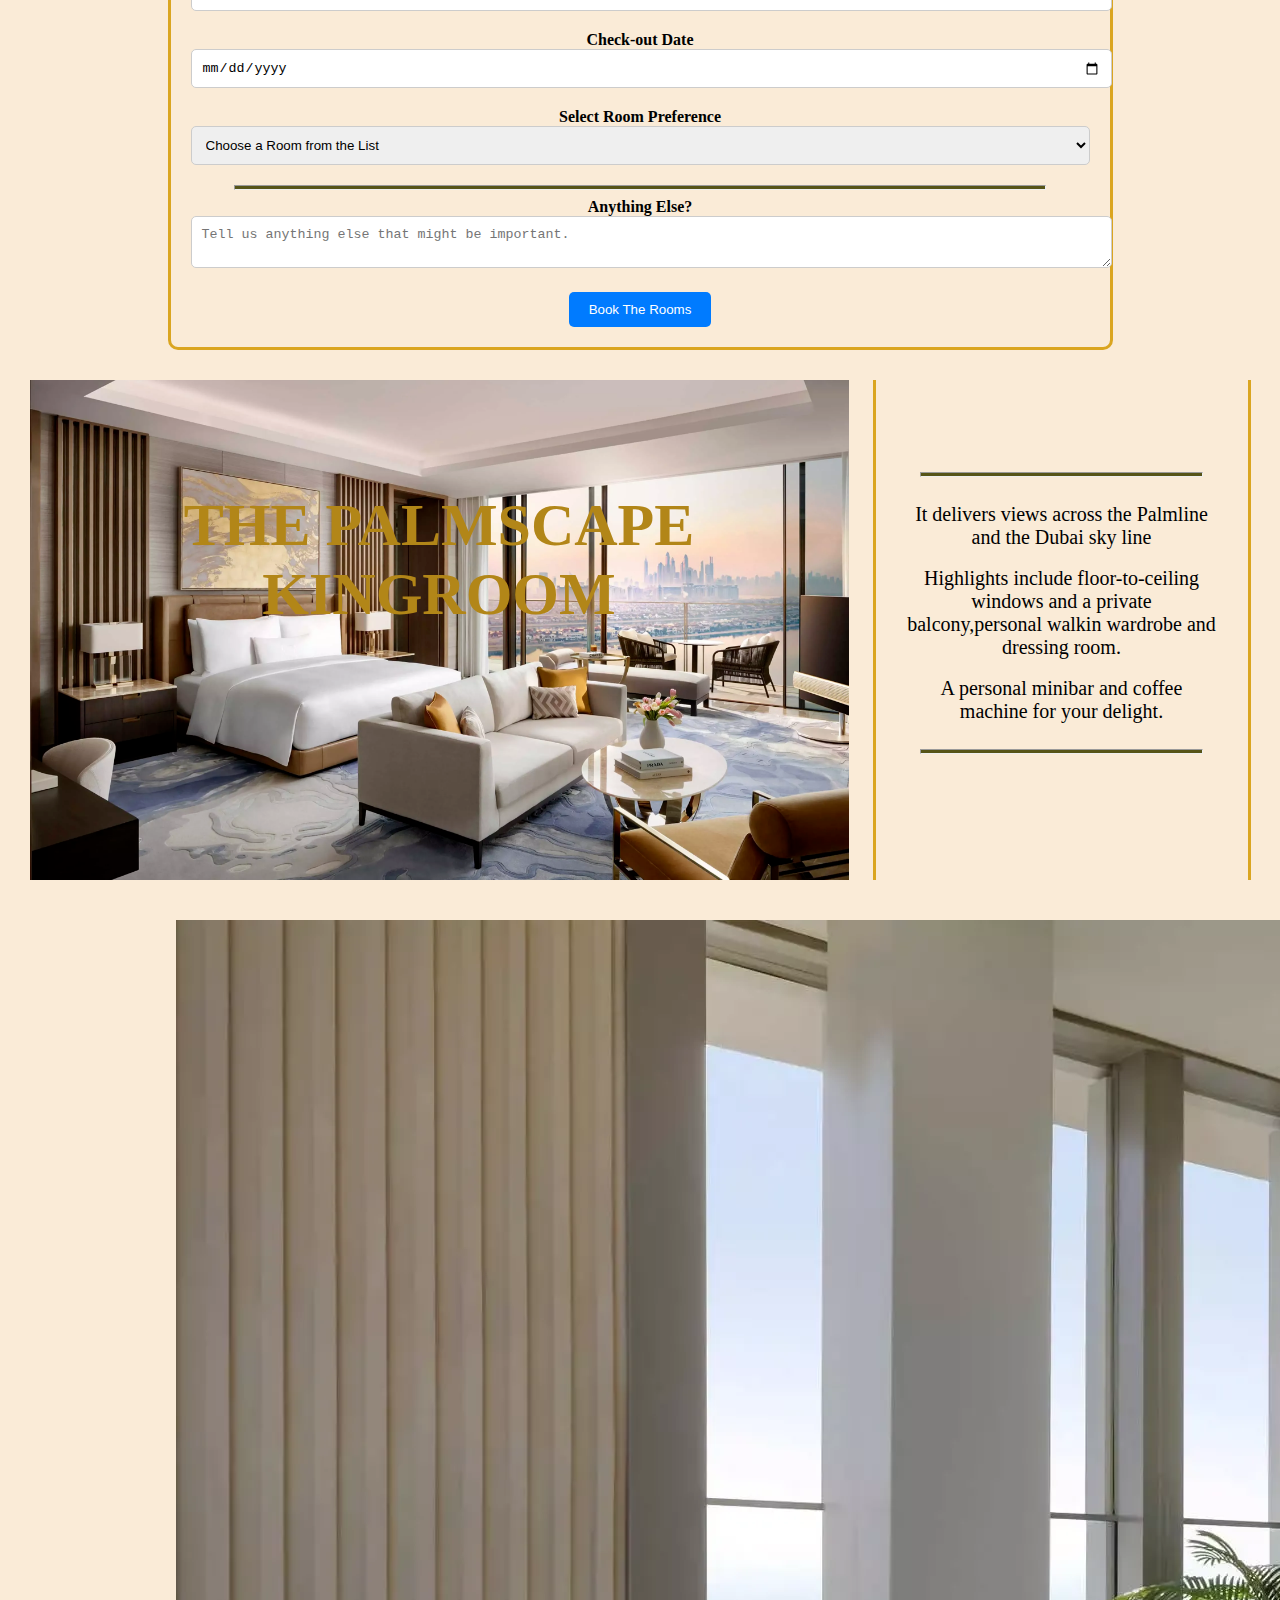
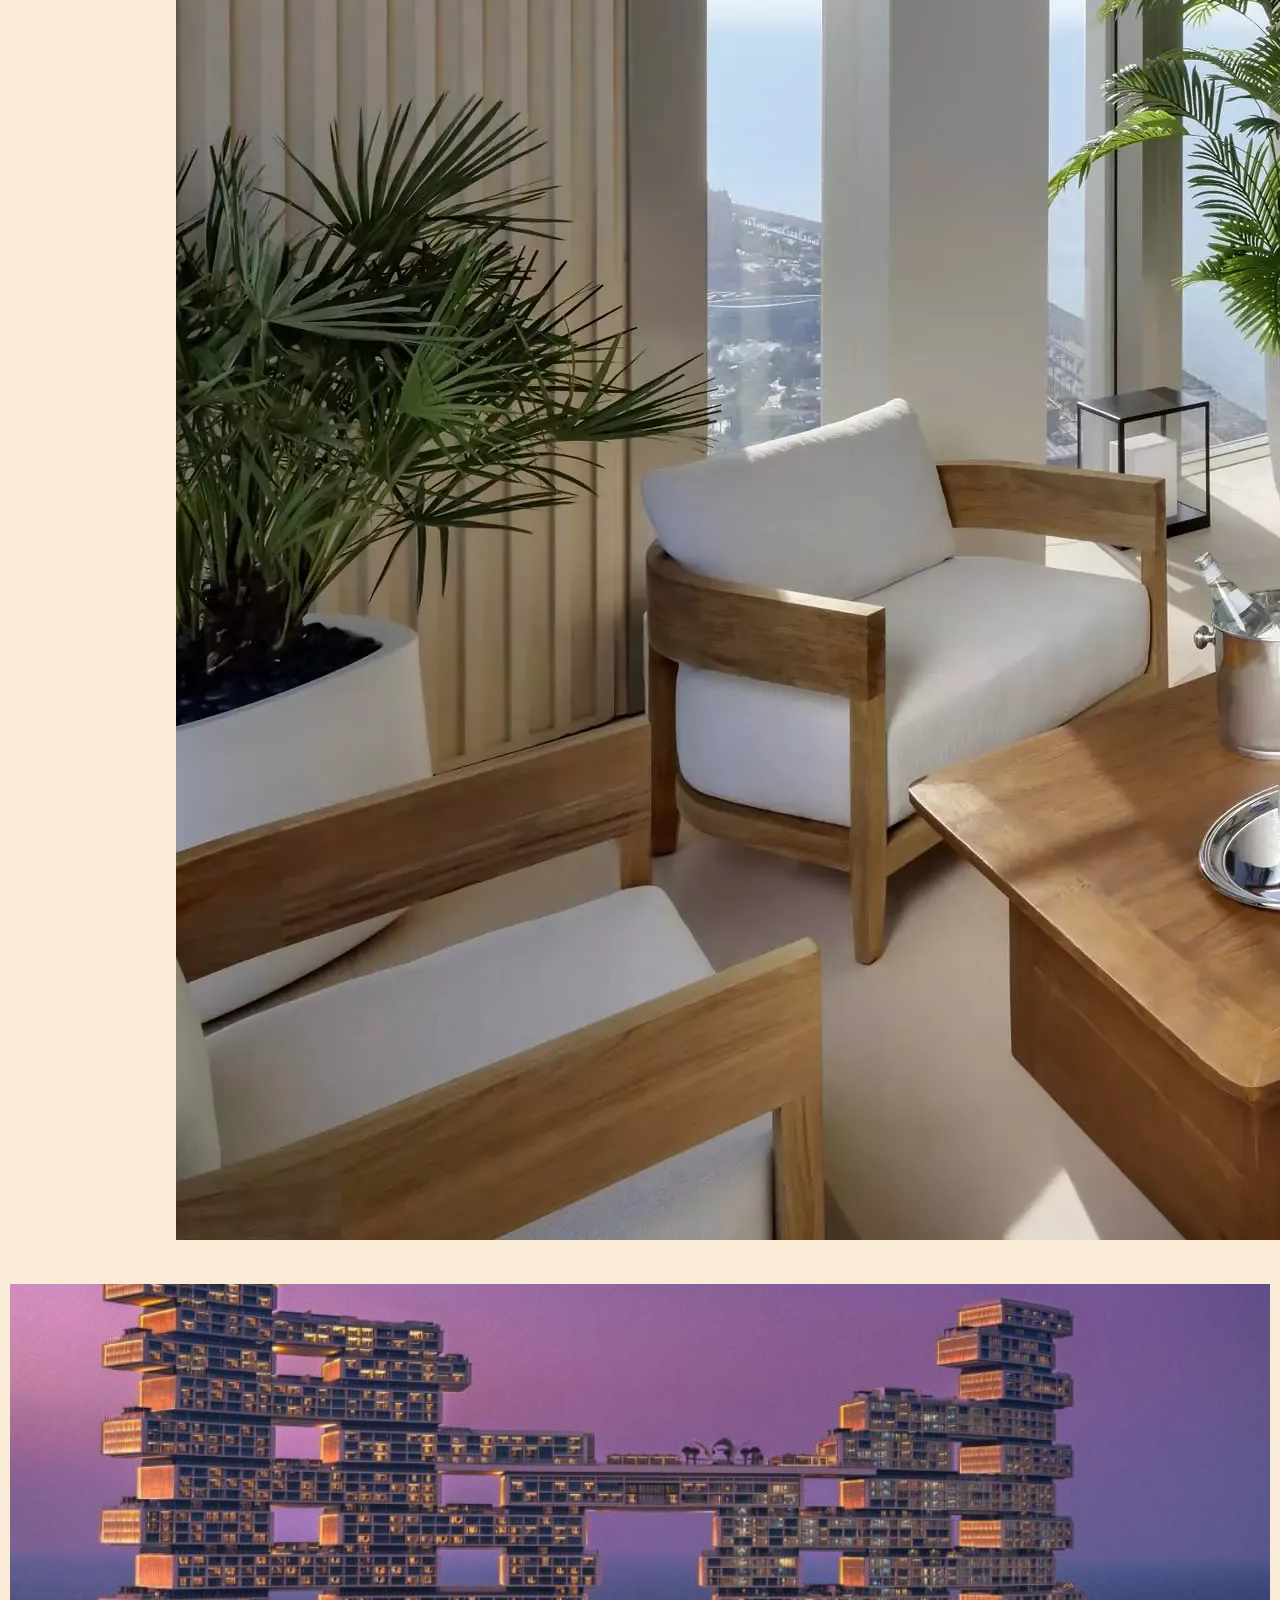
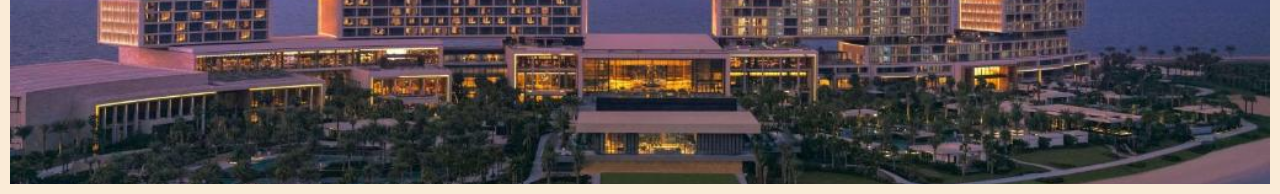
<file: accomodation.html>
<!DOCTYPE html>
<html lang="en">

<head>

    <link rel="stylesheet" href="styles.css">
    
    <meta charset="UTF-8">
    <meta name="viewport" content="width=device-width, initial-scale=1.0">
    <title>Atlantis</title>
    
        <script src="this.js"></script>
    
</head>
<body >
    
        <div class="header">
            
            <a href="index.html"><h1 calss="he">ATLANTIS ROYALE</h1></a>
            
     
         </div>
         <div class="strip">
            <button type="button" class="night" onclick="night()" >color</button>
                 <div class="parts-restaurant"><a href=""><P>RESTAURANTS</P></a></div>
                 <div class="parts-bar"><a href=""><p>BAR</p></a></div>
                 <div class="parts-pool"><a href=""><p>POOL</p></a></div>
                 <div class="parts-conference"><a href=""><p>CONFERENCE</p></a></div>
                 <div class="parts-accomodation"><a href=""><p>ACCOMODATION</p></a></DIV>
                    <div class="hover-accomodation">
                        <div>
                            <p class="in">We can host 300 residents</p>
                            <p class="in">With superb room service</p><hr><br></div>
                        </div>
                
                
                         
                         <div class="hover-bar">
                             <div><p class="in">We have six bars</p>
                                <p class="in">With top notch international drinks</p><hr><br></div>
                         </div>
                 
                         <div class="hover-restaurant">
                            <div> <p class="in">We have 3 restaurants</p>
                                <p class="in">Serving cuisines from around the world</p><hr><br></div>
                         </div>
                         <div class="hover-pool">
                             <div><p class="in">We have two pools</p>
                                <!-- <div class="image"><img src="images\woman.jpg" alt=""></div> -->
                                <p class="in">With picturesque views</p><hr><br></div>
                         </div>
                         <div class="hover-conference">
                            <div> <p class="in">We have two conference halls</p>
                                <p class="in">With state of the art facilities</p><hr><br></div>
                                
                         </div>
                         
             <hr>
             <p class="ps" style="font-size: 20px; font-family:Cambria, Cochin, Georgia, Times, 'Times New Roman', serif">"Home away from home.. ps come with your money"</p>
             <br>
         </div>
    
    <div class="content">
        <div class="message">
            <h2>LUXURY AT ITS FINEST </h2>
            <p>
               Get the most comfortable and luxurious experience in our beautiful suites with the best views..</p>
            <p> Expect luxurious walk-in wardrobes and dressing rooms, walk-in showers and stand-alone bathtubs coupled with unmatched personalised service.
            </p>
            <p>
                A stay at Atlantis The Royal is unlike anything you’ve ever imagined. This is what holiday dreams are made of.
            </p>
            <p>BOOk NOW!!</p>
            <br>
        </div>
        <div class="form" id="form">
            <form action="" method="post">
                <br>
                <h2>BOOKING FORM</h2>
                <hr>
                <div class="set">
                    <label for="name">Your Name</label>
                    <input type="text" id="name" name="visitor_name" placeholder="John Doe"  required>
                </div>
                <div class="set">
                    <label for="email">Your E-mail</label>
                    <input type="email" id="email" name="visitor_email" placeholder="john.doe@email.com" required>
                </div>
                <div class="set">
                    <label for="phone">Your Phone</label>
                    <input type="tel" id="phone" name="visitor_phone" placeholder="498-348-3872"  required>
                </div>
                <hr>
                <div class="set inlined">
                    <label for="adult">Adults</label>
                    <input type="number" id="adult" name="total_adults" placeholder="2" min="1" required>
                </div>
                <div class="set inlined">
                    <label for="child">Children</label>
                    <input type="number" id="child" name="total_children" placeholder="2" min="0" required>
                </div>
                <div class="set inlined">
                    <label for="checkin-date">Check-in Date</label>
                    <input type="date" id="checkin-date" name="checkin" required>
                </div>
                <div class="set inlined">
                    <label for="checkout-date">Check-out Date</label>
                    <input type="date" id="checkout-date" name="checkout" required>
                </div>
                <div class="set">
                    <label for="room-selection">Select Room Preference</label>
                    <select id="room-selection" name="room_preference" required>
                        <option value="">Choose a Room from the List</option>
                        <option value="connecting">Connecting</option>
                        <option value="adjoining">Adjoining</option>
                        <option value="adjacent">Adjacent</option>
                    </select>
                </div>
                <hr>
                <div class="set">
                    <label for="message">Anything Else?</label>
                    <textarea id="message" name="visitor_message" placeholder="Tell us anything else that might be important." required></textarea>
                </div>
                <button type="submit">Book The Rooms</button>
            </form>
        </div>
        <div class="inlinediv">
                <div class="king">
                    <h1>THE PALMSCAPE KINGROOM</h1>
            </div>
            <div class="text">
                <br><br><br><hr>
                <br>
                <p>It delivers views across the Palmline and the Dubai sky line</p><br>
                <p>Highlights include floor-to-ceiling windows and a private balcony,personal walkin wardrobe and dressing room.</p><br>
                <p>A personal minibar and coffee machine for your delight.</p><br>
                <hr>

            </div>  
        </div>  

        <div class="pica">
        <div class="pics">
            <img src="images/roommmm.webp" alt="">
        </div>
        </div>
    <div class="footer">

    </div>
        
       

        


</div>  
</body>
</html>
</file>
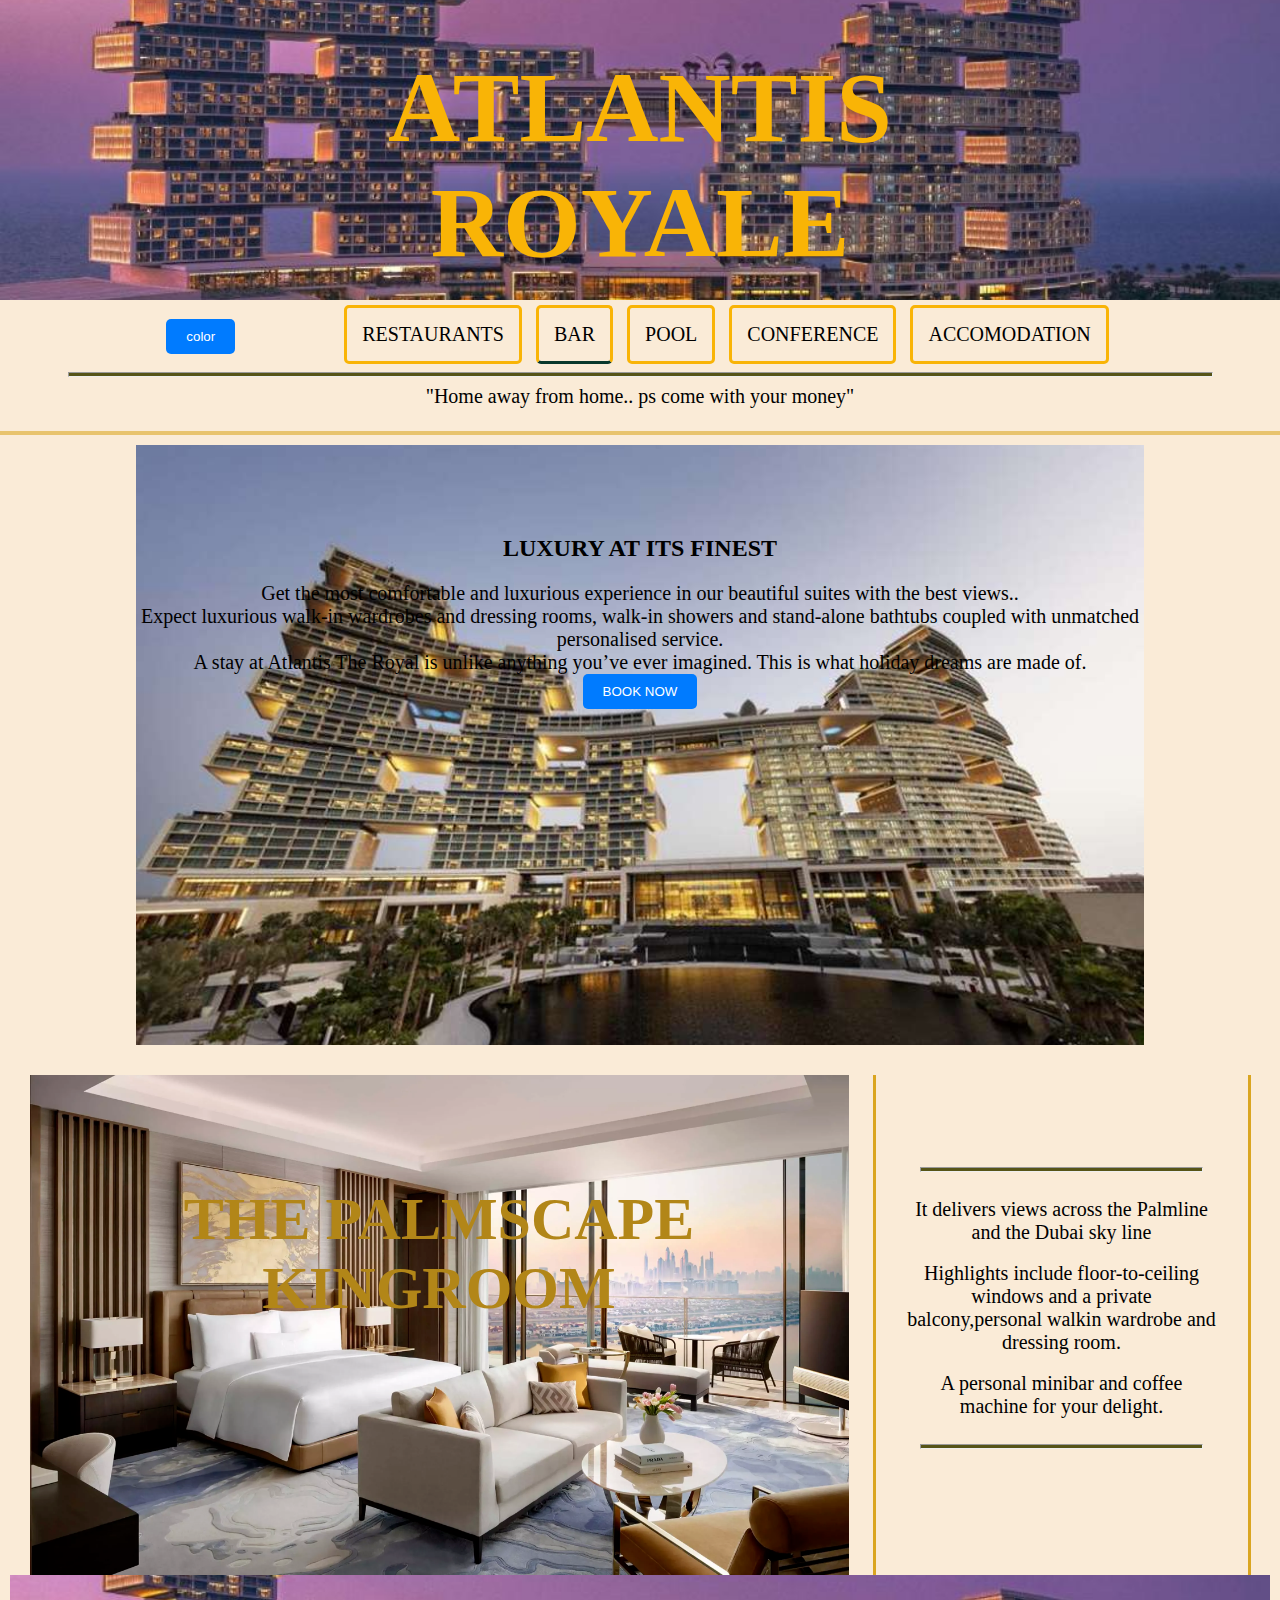
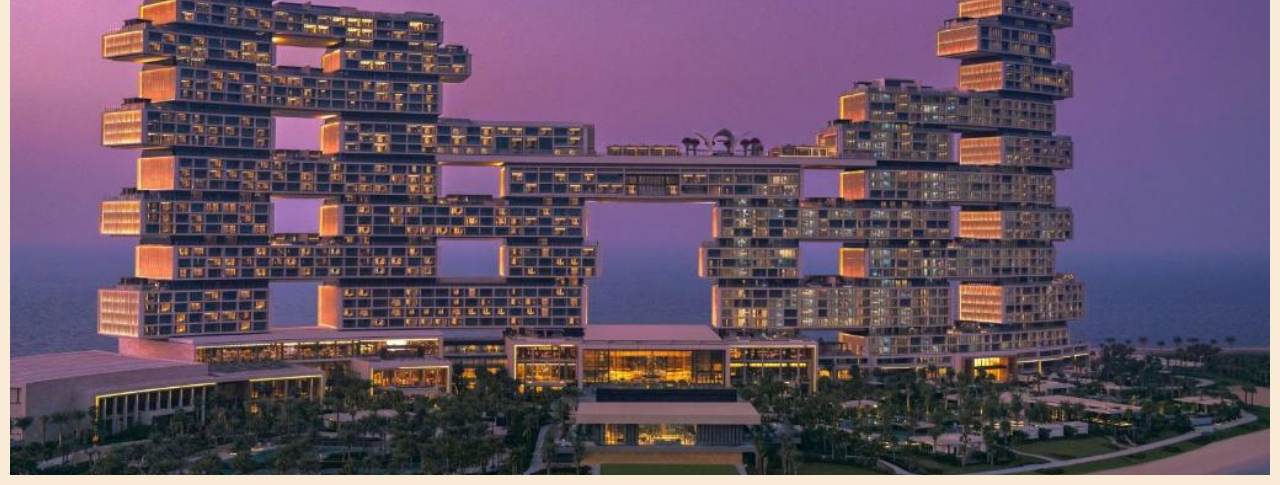
<file: bar.html>
<!DOCTYPE html>
<html lang="en">

<head>

    <link rel="stylesheet" href="styles.css">
    
    <meta charset="UTF-8">
    <meta name="viewport" content="width=device-width, initial-scale=1.0">
    <title>Atlantis</title>
    
        <script src="this.js"></script>
    
</head>
<body >
    
        <div class="header">
            
            <a href="index.html"><h1 calss="he">ATLANTIS ROYALE</h1></a>
            
     
         </div>
         <div class="strip">
            <button type="button" class="night" onclick="night()" >color</button>
                <div class="parts-restaurant"><a class="ll" href="restaurant.html"><P>RESTAURANTS</P></a></div>
                <div class="parts-bar" style="border-bottom:  solid 3px rgb(8, 56, 44) ;"><a class="ll"  href="bar.html"><p>BAR</p></a></div>
                <div class="parts-pool"><a class="ll" href="pool.html"><p>POOL</p></a></div>
                <div class="parts-conference"><a class="ll" href="conference.html"><p>CONFERENCE</p></a></div>
                <div class="parts-accomodation"><a class="ll" href="accomodation.html"><p>ACCOMODATION</p></a></DIV>
                    <div class="hover-accomodation">
                        <div>
                            <p class="in">We can host 300 residents</p>
                            <p class="in">With superb room service</p><hr><br></div>
                        </div>
                
                
                         
                         <div class="hover-bar">
                             <div><p class="in">We have six bars</p>
                                <p class="in">With top notch international drinks</p><hr><br></div>
                         </div>
                 
                         <div class="hover-restaurant">
                            <div> <p class="in">We have 3 restaurants</p>
                                <p class="in">Serving cuisines from around the world</p><hr><br></div>
                         </div>
                         <div class="hover-pool">
                             <div><p class="in">We have two pools</p>
                                <!-- <div class="image"><img src="images\woman.jpg" alt=""></div> -->
                                <p class="in">With picturesque views</p><hr><br></div>
                         </div>
                         <div class="hover-conference">
                            <div> <p class="in">We have two conference halls</p>
                                <p class="in">With state of the art facilities</p><hr><br></div>
                                
                         </div>
                         
             <hr>
             <p class="ps" style="font-size: 20px; font-family:Cambria, Cochin, Georgia, Times, 'Times New Roman', serif">"Home away from home.. ps come with your money"</p>
             <br>
         </div>
    
    <div class="content">
        <div class="message">
            <h2>LUXURY AT ITS FINEST </h2>
            <p>
               Get the most comfortable and luxurious experience in our beautiful suites with the best views..</p>
            <p> Expect luxurious walk-in wardrobes and dressing rooms, walk-in showers and stand-alone bathtubs coupled with unmatched personalised service.
            </p>
            <p>
                A stay at Atlantis The Royal is unlike anything you’ve ever imagined. This is what holiday dreams are made of.
            </p>
            <a href="accomodation.html"><button class="form-button" type="button">BOOK NOW</button>
            <br>
        </div>
       
        <div class="inlinediv">
                <div class="king">
                    <h1>THE PALMSCAPE KINGROOM</h1>
            </div>
            <div class="text">
                <br><br><br><hr>
                <br>
                <p>It delivers views across the Palmline and the Dubai sky line</p><br>
                <p>Highlights include floor-to-ceiling windows and a private balcony,personal walkin wardrobe and dressing room.</p><br>
                <p>A personal minibar and coffee machine for your delight.</p><br>
                <hr>

            </div>  
        </div>  

       
    <div class="footer">

    </div>
        
       

        


</div>  
</body>
</html>
</file>
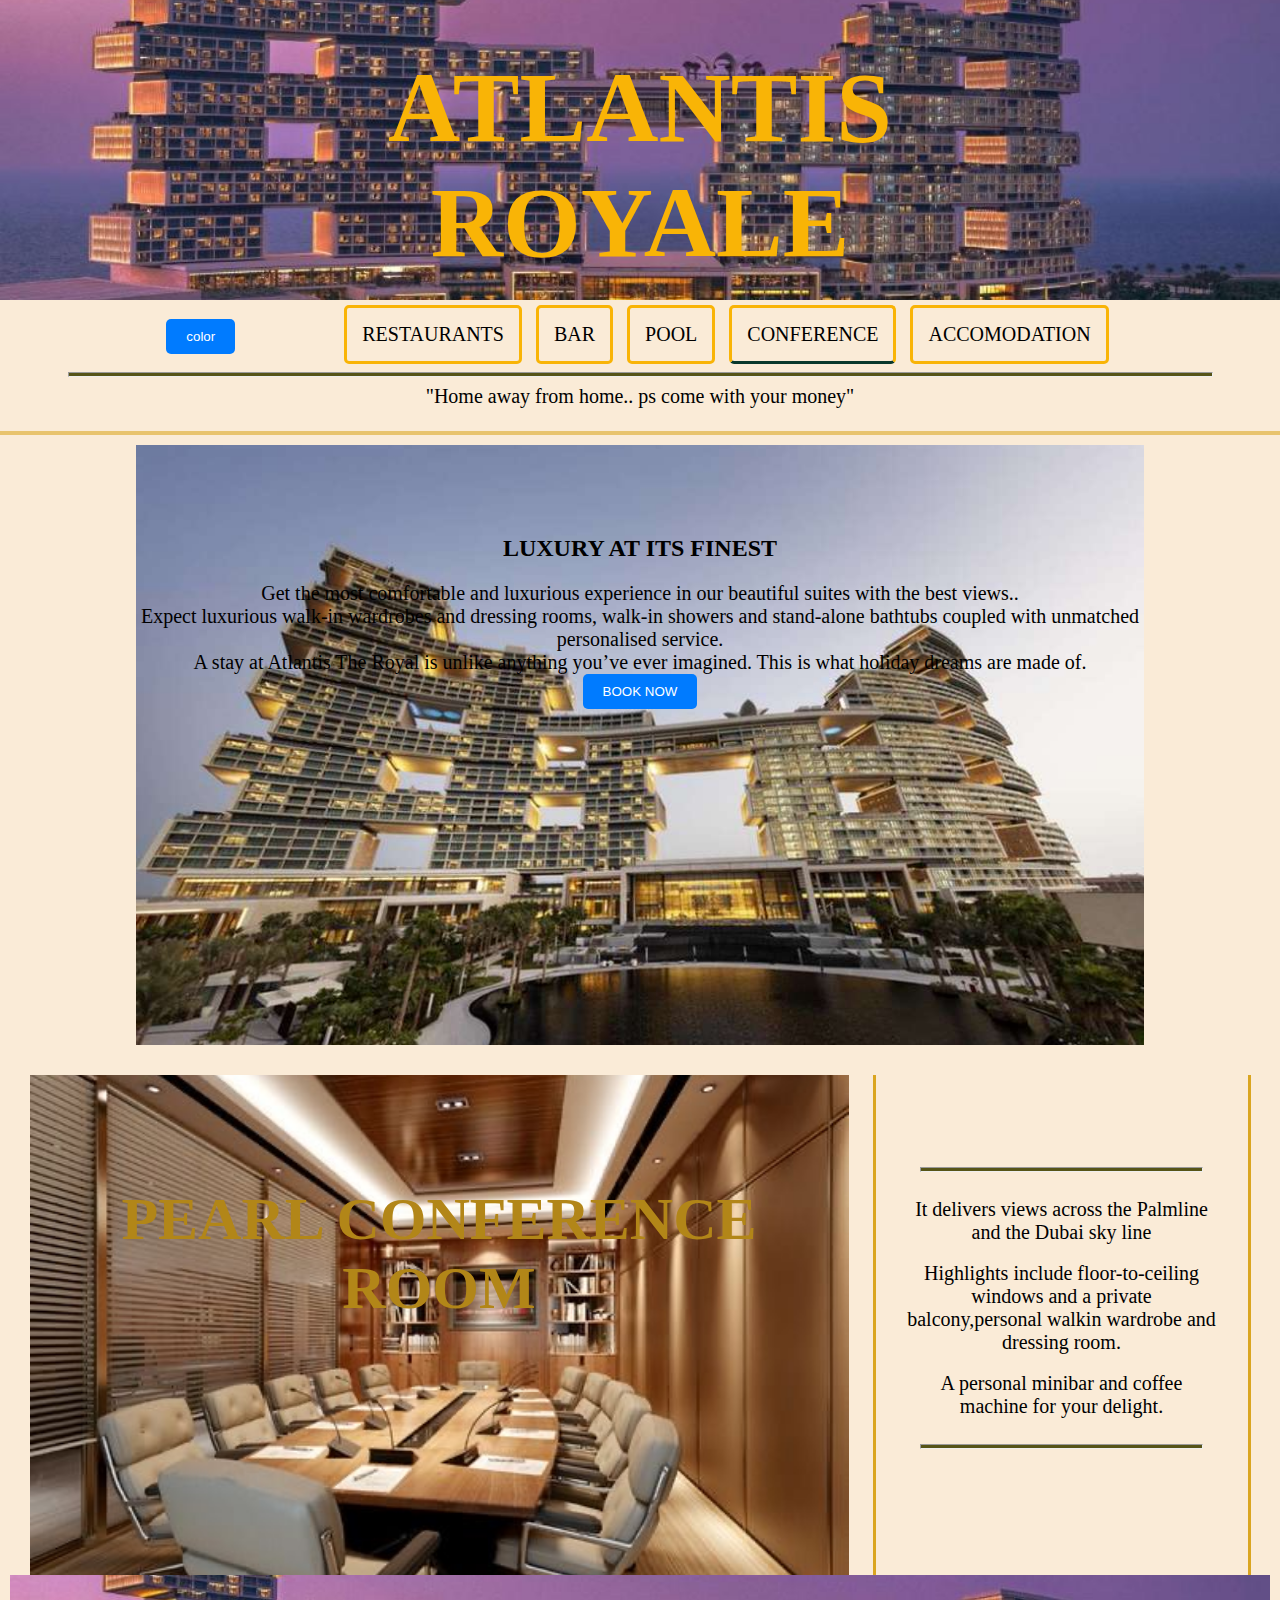
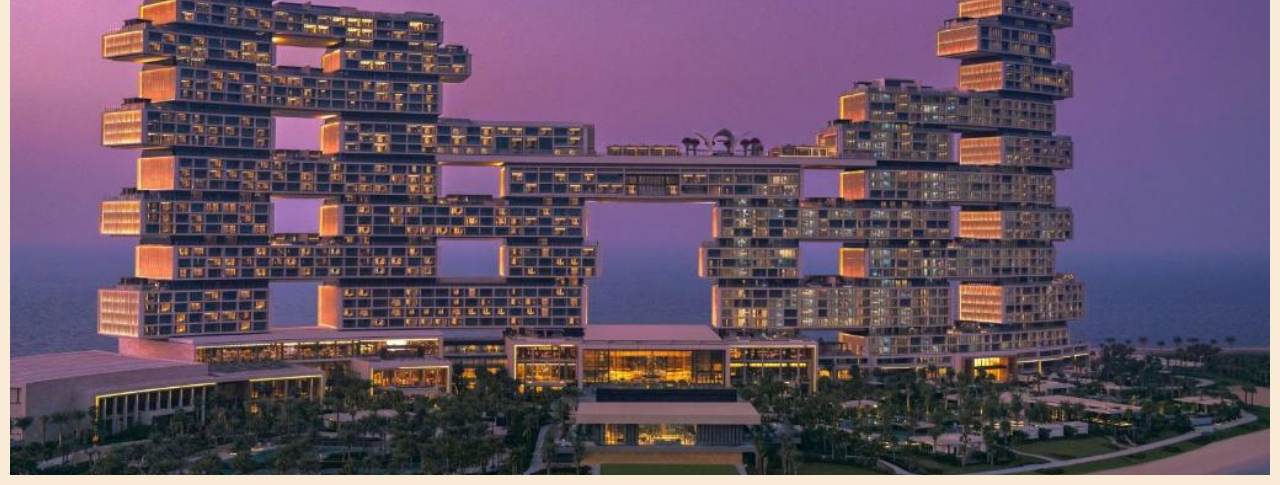
<file: conference.html>
<!DOCTYPE html>
<html lang="en">

<head>

    <link rel="stylesheet" href="styles.css">
    <script src="https://ajax.googleapis.com/ajax/libs/jquery/3.5.1/jquery.min.js">
        $(document).ready(function(){
            $(".footer").load("footer.html");
        });
    </script>
    <meta charset="UTF-8">
    <meta name="viewport" content="width=device-width, initial-scale=1.0">
    <title>Atlantis</title>
    
        <script src="this.js"></script>
    
</head>
<body >
    
        <div class="header">
            
             <a href="index.html"><h1 calss="he">ATLANTIS ROYALE</h1></a>
     
         </div>
         <div class="strip">
                <button type="button" class="night" onclick="night()" >color</button>
                <div class="parts-restaurant"><a class="ll" href="restaurant.html"><P>RESTAURANTS</P></a></div>
                <div class="parts-bar"><a class="ll" href="bar.html"><p>BAR</p></a></div>
                <div class="parts-pool"><a class="ll" href="pool.html"><p>POOL</p></a></div>
                <div class="parts-conference" style="border-bottom:  solid 3px rgb(8, 56, 44) ;"><a class="ll" href="conference.html"><p>CONFERENCE</p></a></div>
                <div class="parts-accomodation"><a class="ll" href="accomodation.html"><p>ACCOMODATION</p></a></DIV>
            <div class="hover-accomodation">
            <div>
                <p class="in">We can host 300 residents</p>
                <p class="in">With superb room service</p><hr><br></div>
            </div>
    
    
             
             <div class="hover-bar">
                 <div><p class="in">We have six bars</p>
                    <p class="in">With top notch international drinks</p><hr><br></div>
             </div>
     
             <div class="hover-restaurant">
                <div> <p class="in">We have 3 restaurants</p>
                    <p class="in">Serving cuisines from around the world</p><hr><br></div>
             </div>
             <div class="hover-pool">
                 <div><p class="in">We have two pools</p>
                    <!-- <div class="image"><img src="images\woman.jpg" alt=""></div> -->
                    <p class="in">With picturesque views</p><hr><br></div>
             </div>
             <div class="hover-conference">
                <div> <p class="in">We have two conference halls</p>
                    <p class="in">With state of the art facilities</p><hr><br></div>
                    
             </div>
             
     
             <hr>
             <p class="ps" style="font-size: 20px; font-family:Cambria, Cochin, Georgia, Times, 'Times New Roman', serif">"Home away from home.. ps come with your money"</p>
             <br>
         </div>
    
    <div class="content">
        <div class="message">
            <h2>LUXURY AT ITS FINEST </h2>
            <p>
               Get the most comfortable and luxurious experience in our beautiful suites with the best views..</p>
            <p> Expect luxurious walk-in wardrobes and dressing rooms, walk-in showers and stand-alone bathtubs coupled with unmatched personalised service.
            </p>
            <p>
                A stay at Atlantis The Royal is unlike anything you’ve ever imagined. This is what holiday dreams are made of.
            </p>
            <a href="accomodation.html"><button class="form-button" type="button">BOOK NOW</button>
            <br>
        </div>
    
        <div class="inlinediv">
                <div style=" background-image: url(images/PEARL.JPG);" class="king">
                    <h1>PEARL CONFERENCE ROOM</h1>
            </div>
            <div class="text">
                <br><br><br><hr>
                <br>
                <p>It delivers views across the Palmline and the Dubai sky line</p><br>
                <p>Highlights include floor-to-ceiling windows and a private balcony,personal walkin wardrobe and dressing room.</p><br>
                <p>A personal minibar and coffee machine for your delight.</p><br>
                <hr>

            </div>  
        </div>  

       
    <div class="footer">

    </div>
        
       

        


</div>  
</body>
</html>
</file>
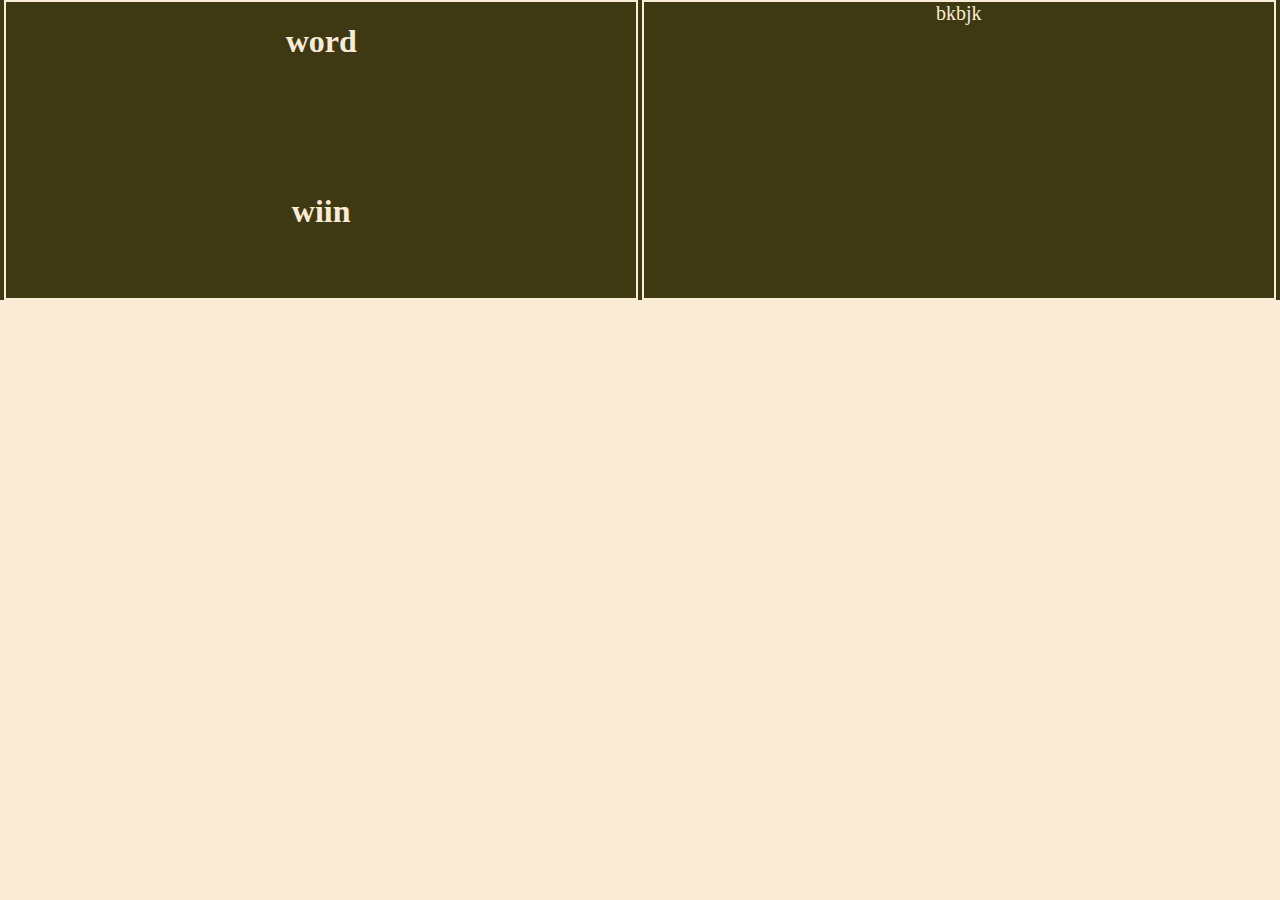
<file: footer.html>
<!DOCTYPE html>
<html lang="en">
<head>
    <meta charset="UTF-8">
    <meta name="viewport" content="width=device-width, initial-scale=1.0">
    <title>Document</title>
    <link rel="stylesheet" href="styles.css">
</head>
<body>
    <div class="footer-content">
        <div class="col">
            <div class="sect"><h1>word</h1></div>
            <div class="sect"><h1>wiin</h1></div>
        </div>
        <div class="col"><p>bkbjk</p></div>
    </div>
    
</body>
</html>
</file>
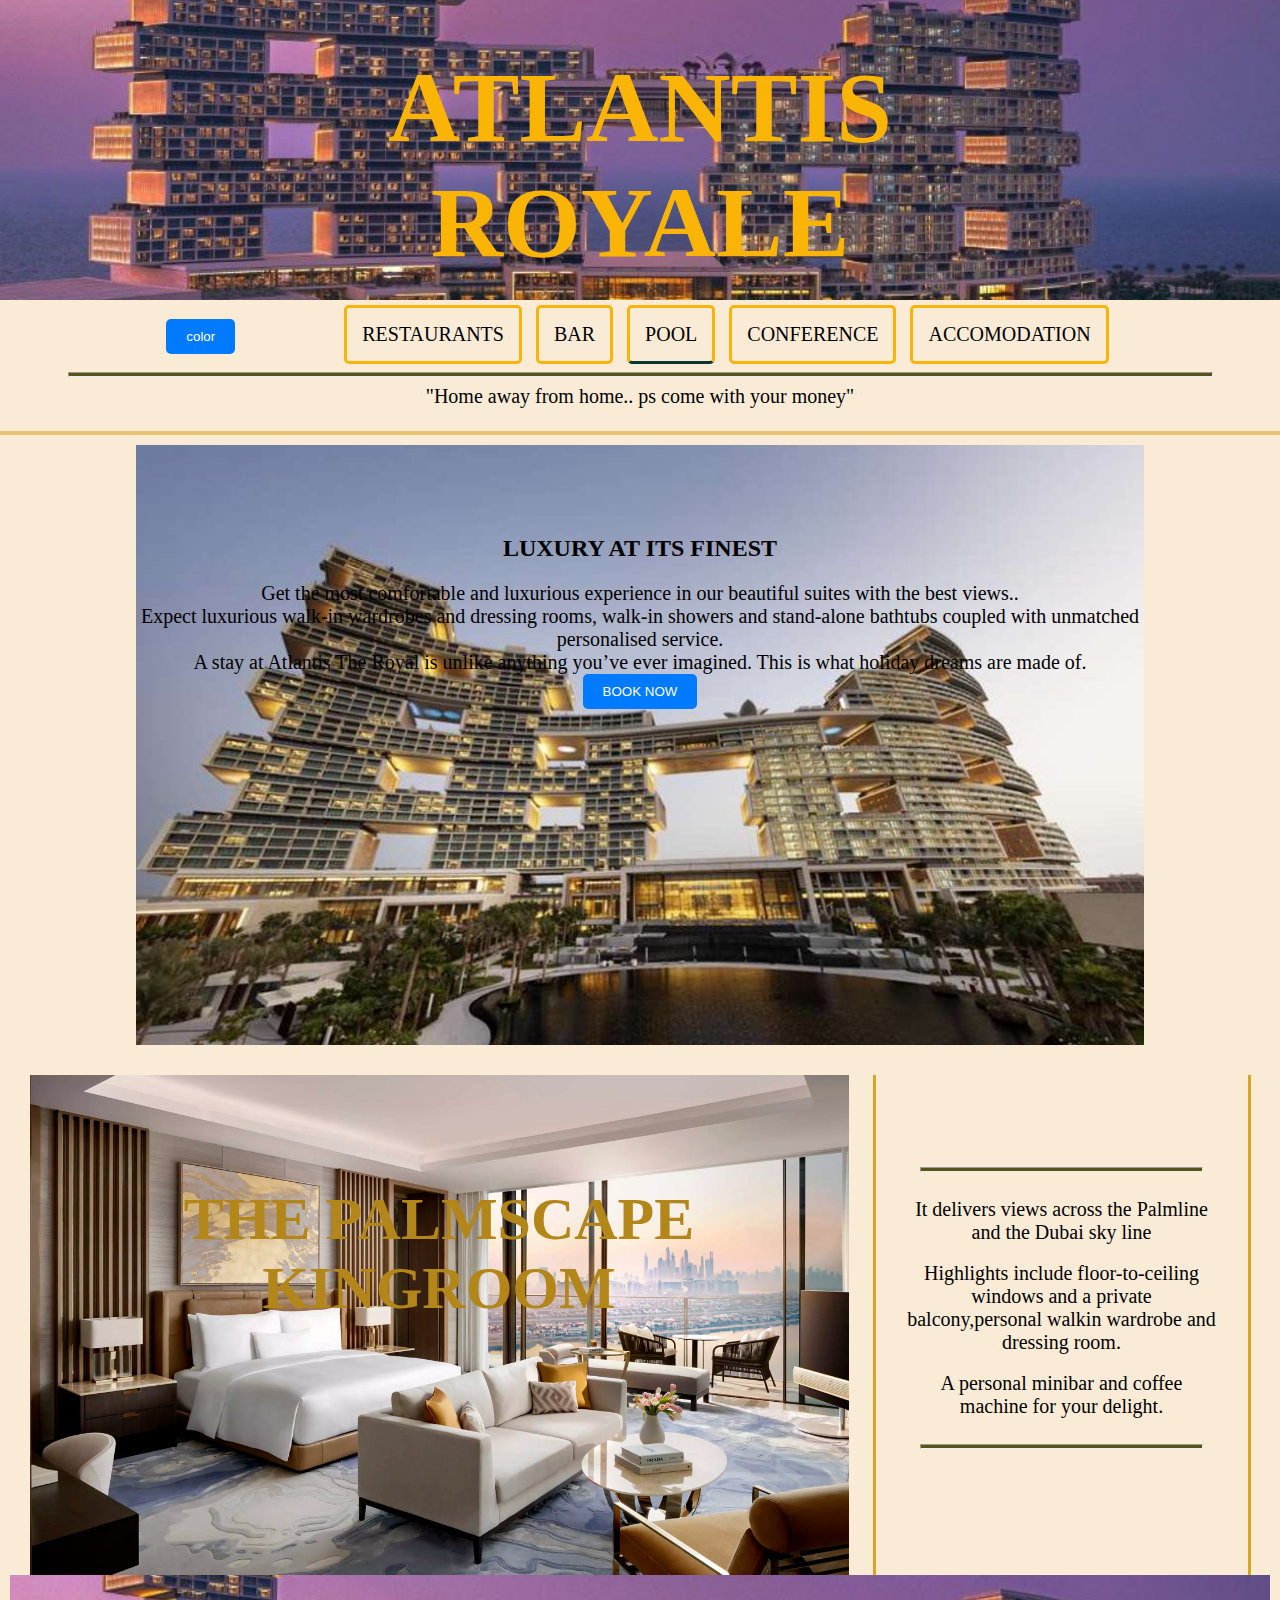
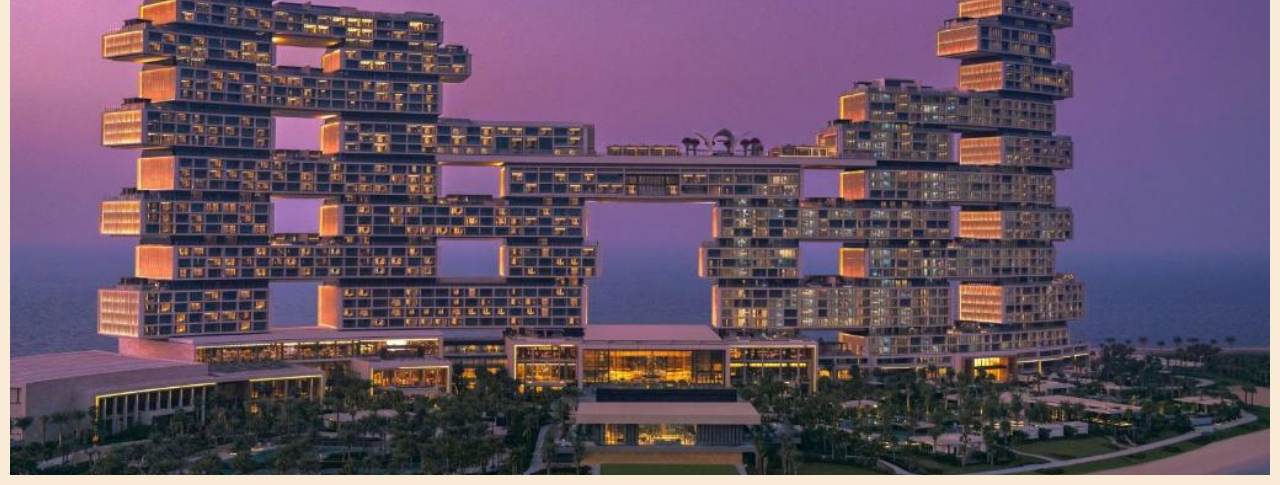
<file: pool.html>
<!DOCTYPE html>
<html lang="en">

<head>

    <link rel="stylesheet" href="styles.css">
    <script src="https://ajax.googleapis.com/ajax/libs/jquery/3.5.1/jquery.min.js"></script>
    <meta charset="UTF-8">
    <meta name="viewport" content="width=device-width, initial-scale=1.0">
    <title>Atlantis</title>
    
        <script src="this.js"></script>
    
</head>
<body >
    
        <div class="header">
            
            <a href="index.html"><h1 calss="he">ATLANTIS ROYALE</h1></a>
            
     
         </div>
         <div class="strip">
            <button type="button" class="night" onclick="night()" >color</button>
            <div class="parts-restaurant"><a class="ll" href="restaurant.html"><P>RESTAURANTS</P></a></div>
            <div class="parts-bar"><a class="ll" href="bar.html"><p>BAR</p></a></div>
            <div class="parts-pool" style="border-bottom:  solid 3px rgb(8, 56, 44) ;"><a class="ll" href="pool.html"><p>POOL</p></a></div>
            <div class="parts-conference"><a class="ll" href="conference.html"><p>CONFERENCE</p></a></div>
            <div class="parts-accomodation"><a class="ll" href="accomodation.html"><p>ACCOMODATION</p></a></DIV>
                    <div class="hover-accomodation">
                        <div>
                            <p class="in">We can host 300 residents</p>
                            <p class="in">With superb room service</p><hr><br></div>
                        </div>
                
                
                         
                         <div class="hover-bar">
                             <div><p class="in">We have six bars</p>
                                <p class="in">With top notch international drinks</p><hr><br></div>
                         </div>
                 
                         <div class="hover-restaurant">
                            <div> <p class="in">We have 3 restaurants</p>
                                <p class="in">Serving cuisines from around the world</p><hr><br></div>
                         </div>
                         <div class="hover-pool">
                             <div><p class="in">We have two pools</p>
                                <!-- <div class="image"><img src="images\woman.jpg" alt=""></div> -->
                                <p class="in">With picturesque views</p><hr><br></div>
                         </div>
                         <div class="hover-conference">
                            <div> <p class="in">We have two conference halls</p>
                                <p class="in">With state of the art facilities</p><hr><br></div>
                                
                         </div>
                         
     
             <hr>
             <p class="ps" style="font-size: 20px; font-family:Cambria, Cochin, Georgia, Times, 'Times New Roman', serif">"Home away from home.. ps come with your money"</p>
             <br>
         </div>
    
    <div class="content">
        <div class="message">
            <h2>LUXURY AT ITS FINEST </h2>
            <p>
               Get the most comfortable and luxurious experience in our beautiful suites with the best views..</p>
            <p> Expect luxurious walk-in wardrobes and dressing rooms, walk-in showers and stand-alone bathtubs coupled with unmatched personalised service.
            </p>
            <p>
                A stay at Atlantis The Royal is unlike anything you’ve ever imagined. This is what holiday dreams are made of.
            </p>
            <a href="accomodation.html"><button class="form-button" type="button">BOOK NOW</button>
            <br>
        </div>
     
        <div class="inlinediv">
                <div class="king">
                    <h1>THE PALMSCAPE KINGROOM</h1>
            </div>
            <div class="text">
                <br><br><br><hr>
                <br>
                <p>It delivers views across the Palmline and the Dubai sky line</p><br>
                <p>Highlights include floor-to-ceiling windows and a private balcony,personal walkin wardrobe and dressing room.</p><br>
                <p>A personal minibar and coffee machine for your delight.</p><br>
                <hr>

            </div>  
        </div>  

       
    <div class="footer" onload="footer.html">

    </div>
        
       

        


</div>  
</body>
</html>
</file>
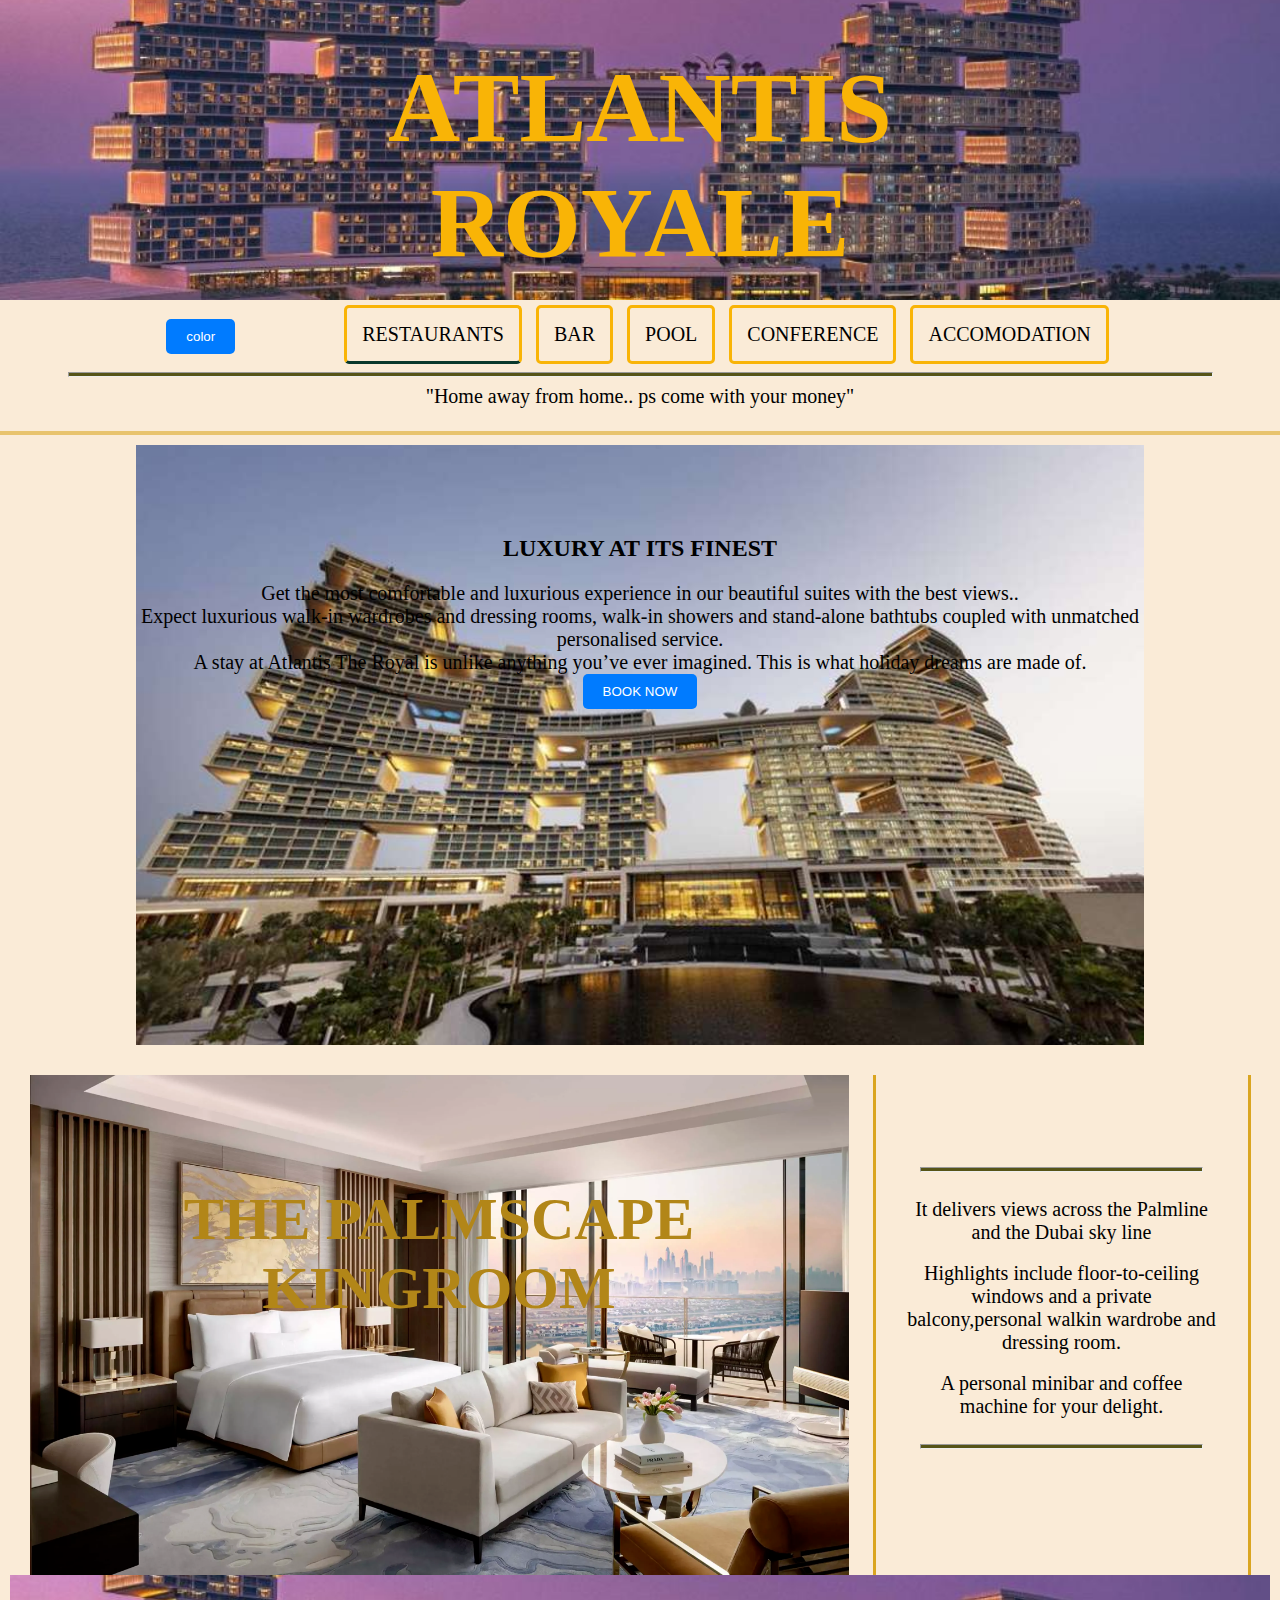
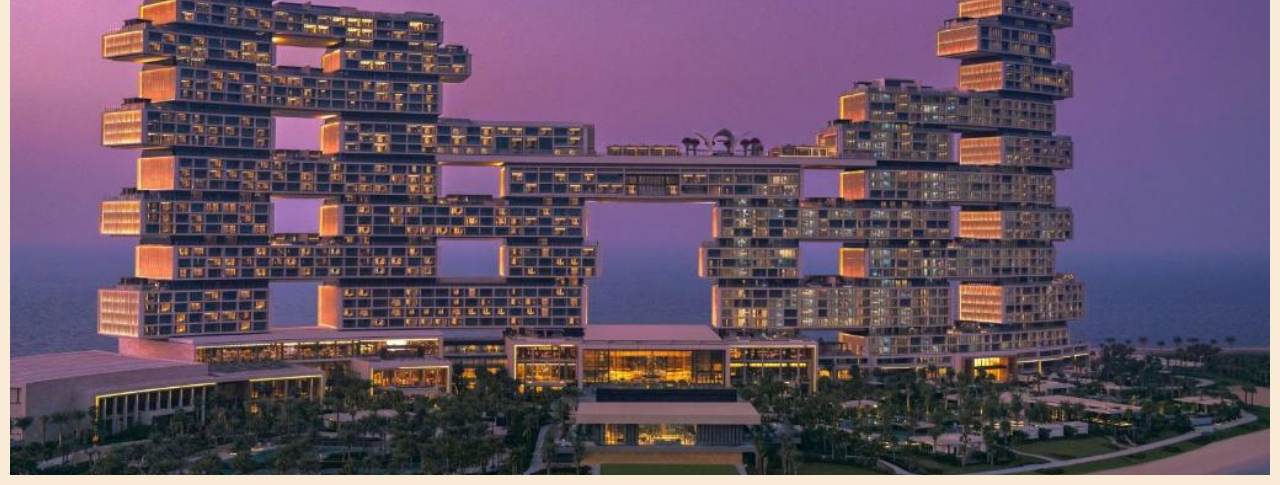
<file: restaurant.html>
<!DOCTYPE html>
<html lang="en">

<head>

    <link rel="stylesheet" href="styles.css">
    <script src="https://ajax.googleapis.com/ajax/libs/jquery/3.5.1/jquery.min.js"></script>
    <meta charset="UTF-8">
    <meta name="viewport" content="width=device-width, initial-scale=1.0">
    <title>Atlantis</title>
    
        <script src="this.js"></script>
    
</head>
<body >
    
        <div class="header">
            
            <a href="index.html"><h1 calss="he">ATLANTIS ROYALE</h1></a>
            
     
         </div>
         <div class="strip">
            <button type="button" class="night" onclick="night()" >color</button>
                <div class="parts-restaurant" style="border-bottom:  solid 3px rgb(8, 56, 44) ;"><a class="ll" href="restaurant.html"><P>RESTAURANTS</P></a></div>
                <div class="parts-bar"><a class="ll" href="bar.html"><p>BAR</p></a></div>
                <div class="parts-pool"><a class="ll" href="pool.html"><p>POOL</p></a></div>
                <div class="parts-conference"><a class="ll" href="conference.html"><p>CONFERENCE</p></a></div>
                <div class="parts-accomodation"><a class="ll" href="accomodation.html"><p>ACCOMODATION</p></a></DIV>
                    <div class="hover-accomodation">
                        <div>
                            <p class="in">We can host 300 residents</p>
                            <p class="in">With superb room service</p><hr><br></div>
                        </div>
                
                
                         
                         <div class="hover-bar">
                             <div><p class="in">We have six bars</p>
                                <p class="in">With top notch international drinks</p><hr><br></div>
                         </div>
                 
                         <div class="hover-restaurant">
                            <div> <p class="in">We have 3 restaurants</p>
                                <p class="in">Serving cuisines from around the world</p><hr><br></div>
                         </div>
                         <div class="hover-pool">
                             <div><p class="in">We have two pools</p>
                                <!-- <div class="image"><img src="images\woman.jpg" alt=""></div> -->
                                <p class="in">With picturesque views</p><hr><br></div>
                         </div>
                         <div class="hover-conference">
                            <div> <p class="in">We have two conference halls</p>
                                <p class="in">With state of the art facilities</p><hr><br></div>
                                
                         </div>
                         
             
     
             <hr>
             <p class="ps" style="font-size: 20px; font-family:Cambria, Cochin, Georgia, Times, 'Times New Roman', serif">"Home away from home.. ps come with your money"</p>
             <br>
         </div>
    
    <div class="content">
        <div class="message">
            <h2>LUXURY AT ITS FINEST </h2>
            <p>
               Get the most comfortable and luxurious experience in our beautiful suites with the best views..</p>
            <p> Expect luxurious walk-in wardrobes and dressing rooms, walk-in showers and stand-alone bathtubs coupled with unmatched personalised service.
            </p>
            <p>
                A stay at Atlantis The Royal is unlike anything you’ve ever imagined. This is what holiday dreams are made of.
            </p>
            <a href="accomodation.html"><button class="form-button" type="button">BOOK NOW</button>
            <br>
        </div>

        <div class="inlinediv">
                <div class="king">
                    <h1>THE PALMSCAPE KINGROOM</h1>
            </div>
            <div class="text">
                <br><br><br><hr>
                <br>
                <p>It delivers views across the Palmline and the Dubai sky line</p><br>
                <p>Highlights include floor-to-ceiling windows and a private balcony,personal walkin wardrobe and dressing room.</p><br>
                <p>A personal minibar and coffee machine for your delight.</p><br>
                <hr>

            </div>  
        </div>  

        
    <div class="footer">

    </div>
        
       

        


</div>  
</body>
</html>
</file>
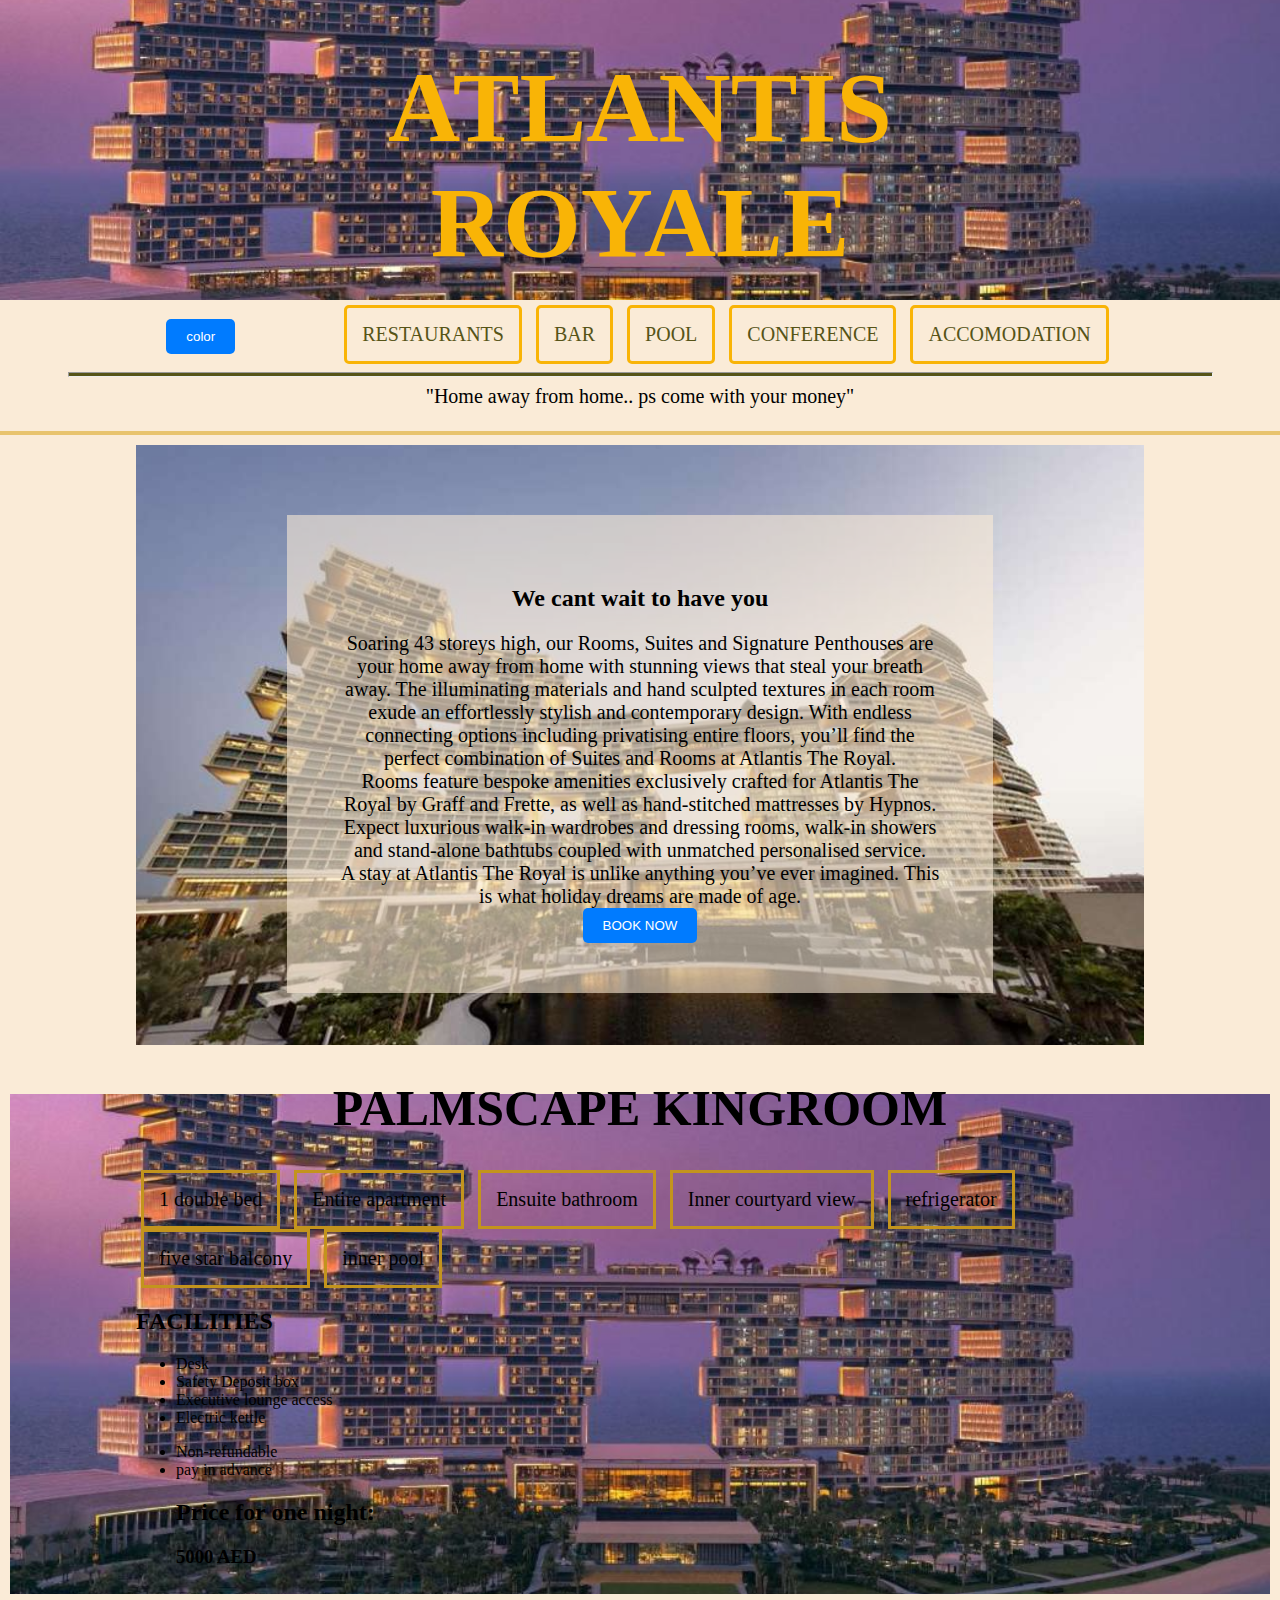
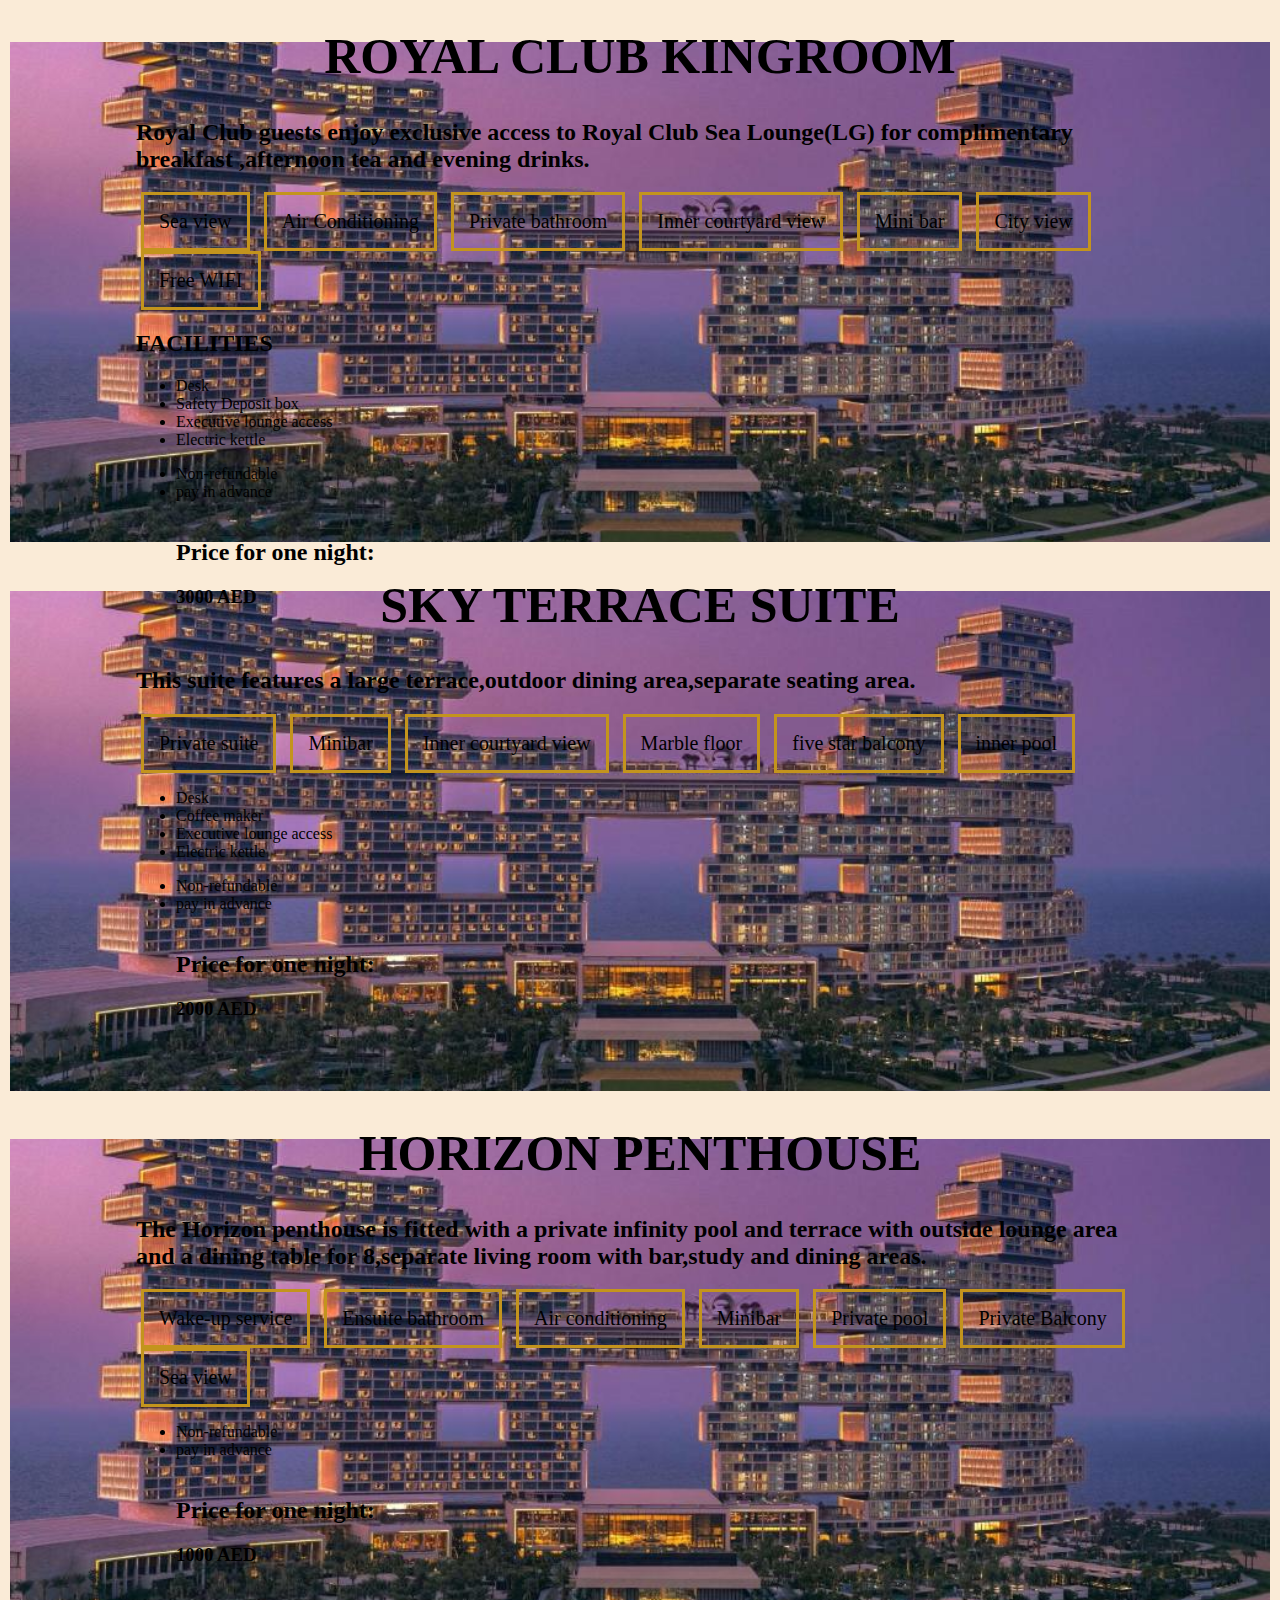
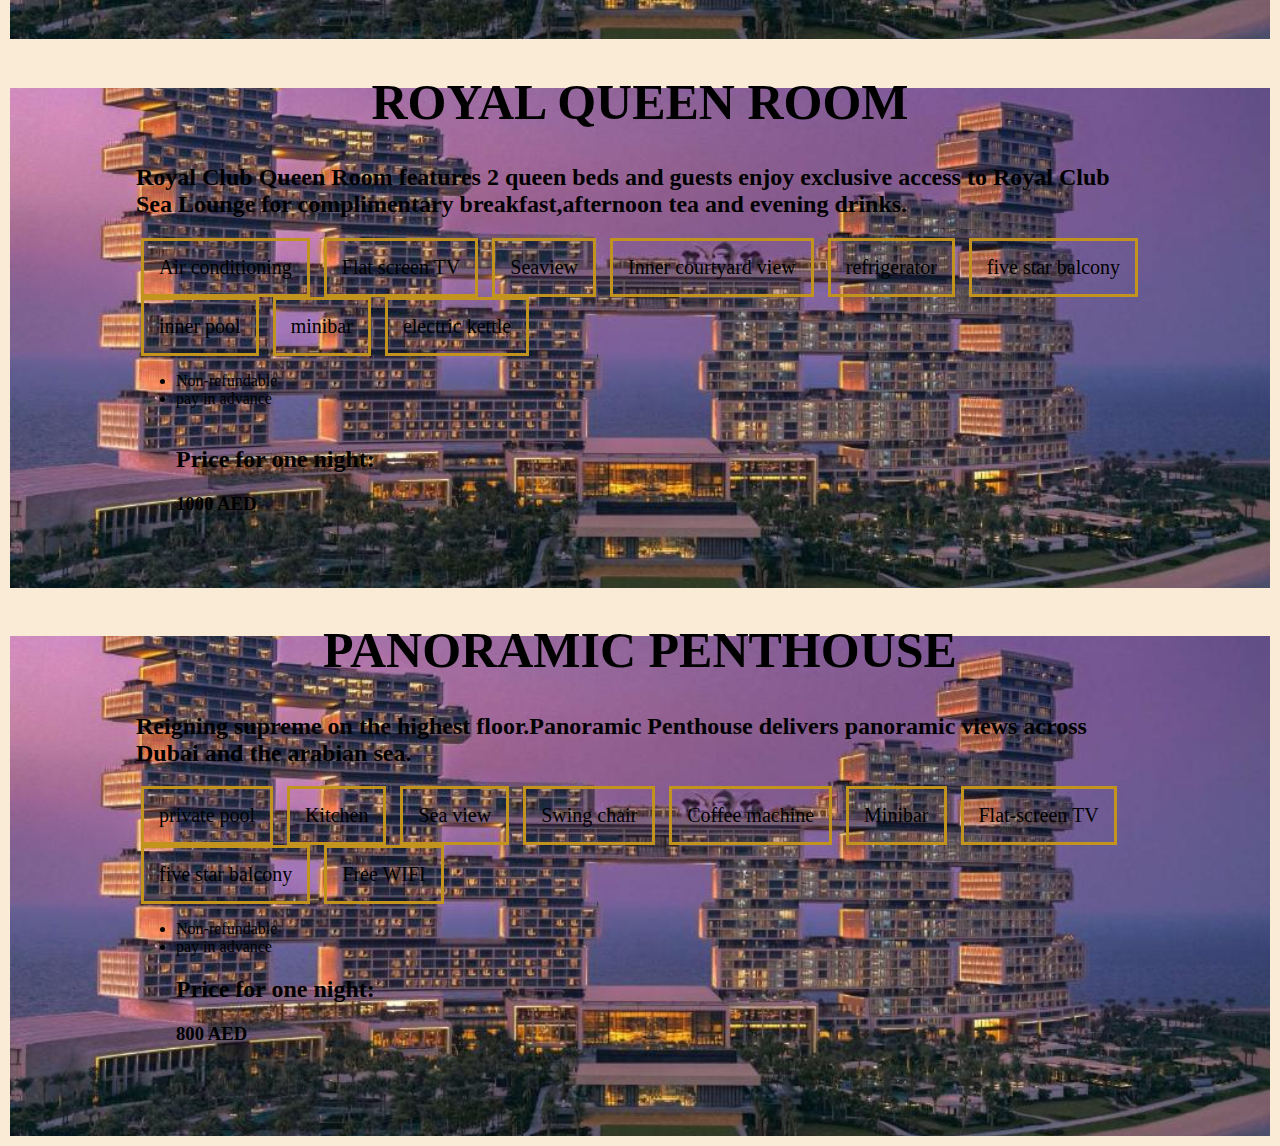
<file: room list.html>
<!DOCTYPE html>
<html lang="en">

<head>

    <link rel="stylesheet" href="styles.css">
    
    <meta charset="UTF-8">
    <meta name="viewport" content="width=device-width, initial-scale=1.0">
    <title>Atlantis</title>
    
        <script src="this.js"></script>
    
</head>
<body >
    
        <div class="header">
            
            <a href="index.html"><h1 calss="he">ATLANTIS ROYALE</h1></a>
            
     
         </div>
         <div class="strip">
            <button type="button" class="night" onclick="night()" >color</button>
                 <div class="parts-restaurant"><a href=""><P>RESTAURANTS</P></a></div>
                 <div class="parts-bar"><a href=""><p>BAR</p></a></div>
                 <div class="parts-pool"><a href=""><p>POOL</p></a></div>
                 <div class="parts-conference"><a href=""><p>CONFERENCE</p></a></div>
                 <div class="parts-accomodation"><a href=""><p>ACCOMODATION</p></a></DIV>
                    <div class="hover-accomodation">
                        <div>
                            <p class="in">We can host 300 residents</p>
                            <p class="in">With superb room service</p><hr><br></div>
                        </div>
                
                
                         
                         <div class="hover-bar">
                             <div><p class="in">We have six bars</p>
                                <p class="in">With top notch international drinks</p><hr><br></div>
                         </div>
                 
                         <div class="hover-restaurant">
                            <div> <p class="in">We have 3 restaurants</p>
                                <p class="in">Serving cuisines from around the world</p><hr><br></div>
                         </div>
                         <div class="hover-pool">
                             <div><p class="in">We have two pools</p>
                                <!-- <div class="image"><img src="images\woman.jpg" alt=""></div> -->
                                <p class="in">With picturesque views</p><hr><br></div>
                         </div>
                         <div class="hover-conference">
                            <div> <p class="in">We have two conference halls</p>
                                <p class="in">With state of the art facilities</p><hr><br></div>
                                
                         </div>
                         
             <hr>
             <p class="ps" style="font-size: 20px; font-family:Cambria, Cochin, Georgia, Times, 'Times New Roman', serif">"Home away from home.. ps come with your money"</p>
             <br>
         </div>
    
    <div class="content">
        <div class="message">
            <div class="in-message">
                <h2>We cant wait to have you</h2>
                <p>
                    Soaring 43 storeys high, our Rooms, Suites and Signature Penthouses are your home away from home with stunning views that steal your breath away. The illuminating materials and hand sculpted textures in each room exude an effortlessly stylish and contemporary design. With endless connecting options including privatising entire floors, you’ll find the perfect combination of Suites and Rooms at Atlantis The Royal.</p>
                    <p>Rooms feature bespoke amenities exclusively crafted for Atlantis The Royal by Graff and Frette, as well as hand-stitched mattresses by Hypnos. Expect luxurious walk-in wardrobes and dressing rooms, walk-in showers and stand-alone bathtubs coupled with unmatched personalised service.
                    </p>
                    <p>
                    A stay at Atlantis The Royal is unlike anything you’ve ever imagined. This is what holiday dreams are made of age.
                 
                </p>
                <a href="accomodation.html"><button class="form-button" type="button">BOOK NOW</button>
                </a>
            </div>
        </div>
       <div class = "roomlist">
       <a href="accommodation palmscape.html"><h1>PALMSCAPE KINGROOM</h1></a>
        <div class="amenities">
        <p>1 double bed</p>
        <p>Entire apartment</p>
        <p>Ensuite bathroom</p>
        <p>Inner courtyard view</p>
        <p>refrigerator</p>
        <p>five star balcony</p>
        <p>inner pool</p>
        </div>
        <h2>FACILITIES</h2>
        <ul>
            <li>Desk</li>
            <li>Safety Deposit box</li>
            <li>Executive lounge access</li>
            <li>Electric kettle</li>
        </ul>
        <ul>
            <li>Non-refundable</li>
            <li>pay in advance</li>
        
        </li>
        <h2>Price for one night:</h2>
        <h3>5000 AED</h3>
       
    </div>

    
      
               
            
        
      
    <div class="footer">

    </div>
        
       

    <div class = "roomlist">
        
        <a href="royal club.html"><h1 >ROYAL CLUB KINGROOM</h1></a>
        <h2>Royal Club guests enjoy exclusive access to Royal Club Sea Lounge(LG) for complimentary breakfast ,afternoon tea and evening drinks.</h2>
        <div class="amenities">
        <p>Sea view</p>
        <p>Air Conditioning</p>
        <p>Private  bathroom</p>
        <p>Inner courtyard view</p>
        <p>Mini bar</p>
        <p>City view</p>
        <p>Free WIFI</p>
        </div>
        <h2>FACILITIES</h2>
        <ul>
            <li>Desk</li>
            <li>Safety Deposit box</li>
            <li>Executive lounge access</li>
            <li>Electric kettle</li>
        </ul>
        <ul>

            <li>Non-refundable</li>
            <li>pay in advance</li>
        
        </li>
        <br>
        <h2>Price for one night:</h2>
        <h3>3000 AED</h3>
        
       </div>
               
            
        
      
    <div class="footer">

    </div>
        
       

        

    
    <div class = "roomlist">
      
        <a href="sky terrace.html"><h1 > SKY TERRACE SUITE</h1></a>
        <h2>This suite features a large terrace,outdoor dining area,separate seating area.</h2>
        <div class="amenities">
        
        <p>Private suite</p>
        <p>Minibar</p>
        <p>Inner courtyard view</p>
        <p>Marble floor</p>
        <p>five star balcony</p>
        <p>inner pool</p>
        </div>
        <ul>
            <li>Desk</li>
            <li>Coffee maker</li>
            <li>Executive lounge access</li>
            <li>Electric kettle</li>
        </ul>
        <ul>
            <li>Non-refundable</li>
            <li>pay in advance</li>
        
        </li>
        <br>
        <h2>Price for one night:</h2>
        <h3>2000 AED</h3>
        
       </div>
               
            
        
      
    <div class="footer">

    </div>
        
       

    <div class = "roomlist">
    
        <a href="horizon.html"></a> <h1 > HORIZON PENTHOUSE</h1></a>
        <h2>The Horizon penthouse is fitted with a private infinity pool and terrace with outside lounge area and a dining table for 8,separate living room with bar,study and dining areas.</h2>

        <div class="amenities">
        
        <p>Wake-up service</p>
        <p>Ensuite bathroom</p>
        <p>Air conditioning</p>
        <p>Minibar</p>
        <p>Private pool</p>
        <p>Private Balcony</p>
        <p>Sea view</p>

        </div>
        <ul>
            <li>Non-refundable</li>
            <li>pay in advance</li>
        
        </li>
        <br>
        <h2>Price for one night:</h2>
        <h3>1000 AED</h3>
        
       </div>
               
            
        
      
    <div class="footer">

    </div>
        
       
    
        
    <div class = "roomlist">
        
        <a href="royal queen.html"></a> <h1 >ROYAL QUEEN ROOM</h1></a>
        <h2>Royal Club Queen Room features 2 queen beds and guests enjoy exclusive access to Royal Club Sea Lounge for complimentary breakfast,afternoon tea and evening drinks.</h2>
        <div class="amenities">
        <p>Air conditioning</p>
        <p>Flat screen TV</p>
        <p>Seaview</p>
        <p>Inner courtyard view</p>
        <p>refrigerator</p>
        <p>five star balcony</p>
        <p>inner pool</p>
        <p>minibar</p>
        <p>electric kettle</p>
        </div>
        <ul>
            <li>Non-refundable</li>
            <li>pay in advance</li>
        
        </li>
        <br>
        <h2>Price for one night:</h2>
        <h3>1000 AED</h3>
        
       </div>
               
            
        
      
    <div class="footer">

    </div>
        
               
            
        
      
    
        
       

    <div class = "roomlist">
        
        <a href="panoramic.html"></a> <h1 >PANORAMIC PENTHOUSE</h1></a>
        <h2>Reigning supreme on the highest floor.Panoramic Penthouse delivers panoramic views across Dubai and the arabian sea.</h2>
        <div class="amenities">
        <p>private pool</p>
        <p>Kitchen</p>
        <p>Sea view</p>
        <p>Swing chair</p>
        <p>Coffee machine</p>
        <p>Minibar</p>
        <p>Flat-screen TV</p>
        <p>five star balcony</p>
        <p>Free WIFI</p>
        </div>
        <ul>
            <li>Non-refundable</li>
            <li>pay in advance</li>
        
        </li>
        
        <h2>Price for one night:</h2>
        <h3>800 AED</h3>
        
       </div>
               
            
        
      
    <div class="footer">

    </div>
        
       

        


</div>  
</body>
</html>
</file>
<file: styles.css>
body {
  font-family: "Times New Roman", Times, serif;
  text-align: center;
  /* width: 80%; */
  margin: auto;
  background-color: antiquewhite;
}
div {
  box-sizing: border-box;
  padding: 0%;
  margin: auto;
}

.header {
  background-image: url("images/sunset.jpeg");
  background-size: cover;
  background-position: center;
  height: 300px;
  text-align: center;
  /* margin: auto; */
  padding-top: 50px;
  top: 0;
  z-index: 10;
}
.location {
  margin-left:20px;
  width: 500px;
display: inline-block;
position: relative;
  left: 100px;
}
.locati {
  cursor: pointer;
  display: inline-block;
  width: 90px;
}
.phone{
  display: inline-block;
  width: 90px;
}

.strip img {
  object-fit: fill;
  height: 50px;
  width: 60px;
}
.our-location{
  width: 70%;
}
.map {
  display: block;
  position: absolute;
  margin: auto;
  padding: 30px;
}

.header h1 {
  width: 70%;
  margin: auto;
  font-size: 100px;
  color: rgb(249, 180, 6);
}

h1:hover {
  transform: scale(1.3);
  transition: 1.5s;
}
hr {
  height: 3px;
  width: 90%;
  background-color: rgb(86, 84, 23);
}
a {
  text-decoration: none;
  color: black;
}
a:default {
  color: black;
}
a:visited {
  color: rgb(86, 84, 23);
}

div[class^="part"] {
  text-align: center;
  display: inline-block;
  padding: 15px;

  margin-bottom: 0px;
  margin-left: 5px;
  margin-right: 5px;
  border: solid rgb(249, 180, 6);
  transition: all 1s;
  border-radius: 5px;
}
div[class^="part"]:hover {
  color: white;
  background-color: rgba(218, 165, 32, 0.68);
  border-bottom: solid rgb(31, 11, 11) 3px;
  transform: scaleX(1.1);
  border-top-left-radius: 10px;
  border-top-right-radius: 10px;
  /* width:600px; */
}

.night {
  margin-right: 100px;
}
p {
  padding: 0;
  margin: 0;
  font-size: 20px;
}
.strip {
  background-color: antiquewhite;
  margin-left: auto;
  margin-right: auto;
  margin-bottom: 0px;
  padding: 5px;
  text-align: center;
  z-index: 3;
  border-bottom: solid rgba(218, 165, 32, 0.579) 4px;
  margin-top: 0;
  margin-bottom: 0;
}
div[class^="hover"] {
  display: none;
  max-width: 500px;
  background-color: rgb(134, 103, 66);
  color: white;
  margin-top: 5px;
  padding: 20px;
  padding-top: 80px;
  position: absolute;
  width: 600px;
  height: 300px;
}
div[class^="hover"] div {
  background-color: #0f080882;
  color: rgb(246, 237, 145);
  padding: 20px;
  border-left: solid goldenrod 3px;
  height: 100px;
}
.hover-bar {
  background-image: url("images/bar.jpeg");
  background-position: center;
}
.hover-restaurant {
  background-image: url("images/restaurant.jpeg");
  background-position: center;
}
.parts-bar:hover ~ .hover-bar {
  display: block;
  margin-left: 450px;
}
.hover-pool {
  background-image: url("images/woman.jpg");
  background-position: center;
}
.hover-conference {
  background-image: url("images/Conference\ Hall\ 018.jpeg");
  background-position: center;
}
.parts-pool:hover ~ .hover-pool {
  display: block;
  margin-left: 490px;
}
.hover-accomodation {
  background-image: url("images/bedroom.png");
  background-position: center;
}
.parts-accomodation:hover ~ .hover-accomodation {
  display: block;
  margin-left: 750px;
}
.parts-restaurant:hover ~ .hover-restaurant {
  display: block;
  margin-left: 300px;
}
.parts-conference:hover ~ .hover-conference {
  display: block;
  margin-left: 550px;
}
.image img {
  object-fit: cover;
  max-width: 450px;
  max-height: 500px;
  border-radius: 10px;
}
.message {
  width: 60%;
  margin-left: auto;
  margin-right: auto;
  margin-top: 0;
  margin-bottom: 0;
 
}

.content {
  padding: 10px;
  margin-left: auto;
  margin-right: auto;
  margin-top: 0;
  margin-bottom: 0;
  background-color: antiquewhite;
  z-index: 1;
}
/* gallery */

.next,.prev {
  height: 20px;
  background-color: #0f080882;

  padding: 20px;
  position: absolute;
  border-radius: 0 10px 10px 0;
  top: 40%;
  color: white;
  text-emphasis-style: bold;
  cursor: pointer;
}
.prev {
  left: 0;
  border-radius:0 10px 10px 0;
}
.next {
  right: 0;
  border-radius: 10px 0 0 10px;
}
.in-message {
  width: 70%;
  margin: auto;
  background-color:rgba(250, 235, 215, 0.592);
  padding: 50px;
  color: white;
  color: black;
}
.message {
  background-image: url(images/royale.jpeg);
  background-position: center;
  height: 600px;
  margin: auto;
  width: 80%;
  background-repeat: no-repeat;
  text-align: center;
  background-size: cover;
  padding-top: 70px;
}
.slides {
  padding: 0;
  width: 850px;
  margin: auto;
  margin-top: 40px;
  overflow: hidden;
  position: relative;
  height: 500px;
  
  
  
}
.slide {
  padding: o;
  display: none;
  margin-top: 2px;
  width:100%;
  height: 100%;

  object-fit: cover;
  transition: transform 0.5s ease-in-out;
}
.slide img {
  width: 100%;
  height: 100%;
  object-fit: cover;
}

.ptext {
  bottom: 20px;
  position: absolute;
  z-index: 2000;
  margin: auto;
}

.wrapper img {
  height: 450px;
  object-fit: cover;
  max-width: 700px;
}

.button-wraper {
  display: block;
  text-align: center;
  height: 200px;
  width: 300px;
  margin: auto;
  background-color: rgba (0, 0, 0, 0.1);
}
.dot {
  background-color: rgba(0, 0, 0, 0.206);
  height: 20px;
  display: block;
}

/* strip */

.but {
  border: none;
  margin: 30px 20px;
  border-radius: 50%;
  height: 30px;
  background-color: rgb(3, 19, 19, 0.2);
}
.but:hover {
  background-color: rgb(3, 19, 19, 0.5);
}

.footer {
  background-image: url("sunset.jpeg");
  background-size: cover;
  background-position: center;
  height: 500px;
  text-align: center;
  margin: auto;
  padding-top: 50px;
}
.bedpics {
  display: grid;
  text-align: center;
  padding-top: 50px;
  padding-bottom: 50px;
  width: 100%;
  backdrop-filter: blur(10px);
  /* background-color: antiquewhite; */
}
.book div {
  text-align: center;

  padding: 20px;
  background-color: rgb(208, 182, 147);
  font-style: italic;
  text-transform: capitalize;
  font-family: Verdana, Geneva, Tahoma, sans-serif;
  display: inline-block;
  padding: 20px;
  margin-top: 20px;
}
.book {
  background-color: rgb(144, 106, 68);
  margin-left: auto;
  margin-right: auto;

  margin-bottom: 0px;
  padding-bottom: 20px;
  text-align: center;
}

.div h1 {
  width: fit-content;
}
.king {
  background-image: url("images/bedroom.png");
  background-position: center;
  height: 500px;
  color: rgb(178, 134, 24);
  font-size: 30px;
  margin: auto;
  padding: 70px;
  transition: all 1s;
  width: 65%;
  vertical-align: top;
  display: inline-block;
  background-repeat: no-repeat;
  background-size: cover;
}
.inlinediv {
  max-height: 580px;
  padding-top: 30px;
  width: 100%;
  /* align-items: flex-start; */
}

.text {
  /* background-color: antiquewhite; */
  max-width: 30%;
  margin: auto;

  height: 500px;
  padding: 30px;
  display: inline-block;
  vertical-align: top;
  border-left: goldenrod solid 3px;
  border-right: goldenrod solid 3px;
  margin-left: 20px;
}

.pica {
  width: 80%;
  margin-top: 0;
  margin: auto;
  padding: 40px;
}
/* form */
.booking-form {
  width: 500px;
  margin: 0 auto;
  padding: 50px;
  /* background: #fff; */
}
.form {
  padding: 20px;
  /* max-height: 500px; */
  /* overflow-y: auto; */
  width: 75%;
  margin: auto;
  border: solid goldenrod 3px;
  border-radius: 10px;
}

.set {
  margin-bottom: 20px;
}

label {
  display: block;
  font-weight: bold;
}

input,
select,
textarea {
  width: 100%;
  padding: 10px;
  border: 1px solid #ccc;
  border-radius: 5px;
}

button {
  background-color: #007bff;
  color: #fff;
  border: none;
  padding: 10px 20px;
  border-radius: 5px;
  cursor: pointer;
}

/* footer */
.footer-content {
  background-color: #2e2902eb;
  color: antiquewhite;
  margin: 0;
}
.col {
  width: 49.5%;
  margin: 0;
  display: inline-block;
  vertical-align: top;
  height: 300px;
  border: solid 2px;
}
.sect {
  height: 50%;
  margin: 0;
}
.roomlist {
  text-align: left;
  height: 15px;
  width: 80%;
  margin: auto;
}
.roomlist h1 {
  text-align: center;
  font-size: 50px;
  text-underline-position: auto;
  /* padding-top:50%; */
  border: black;
  border-color: bisque;
}
.roomlist p {
  font: size 6px;

  text-align: center;
  display: inline-flex;
  padding: 15px;

  margin-bottom: 0px;
  margin-left: 5px;
  margin-right: 5px;
  border: solid rgb(195, 148, 29);
  transition: all 1s;
}
.amenities {
  display: inline-block;
  align-items: baseline;
}
.food {
    padding:10px;
    width: 500px;
    height:400px;
    margin: auto;
    display:inline-flex;
    overflow-x: auto;

}
.food img{
    width: 100%;
    height: 100%;
    object-fit:cover;
}
.gallery{
    width:700px;
    margin: auto;
    
}
.footer{
  background-color: rgb(125, 87, 36);
  padding-left: 100px;
  padding-right:100px ;
  display: flex;
  height: 500px;
}
.footer-col{
  flex:1;
  padding: 20px;
  text-align: left;
  font-size: larger;
  margin-right: 10px; 
  background-color: rgba(132, 127, 35, 0.201);
  width: 40%;



}
</file>
